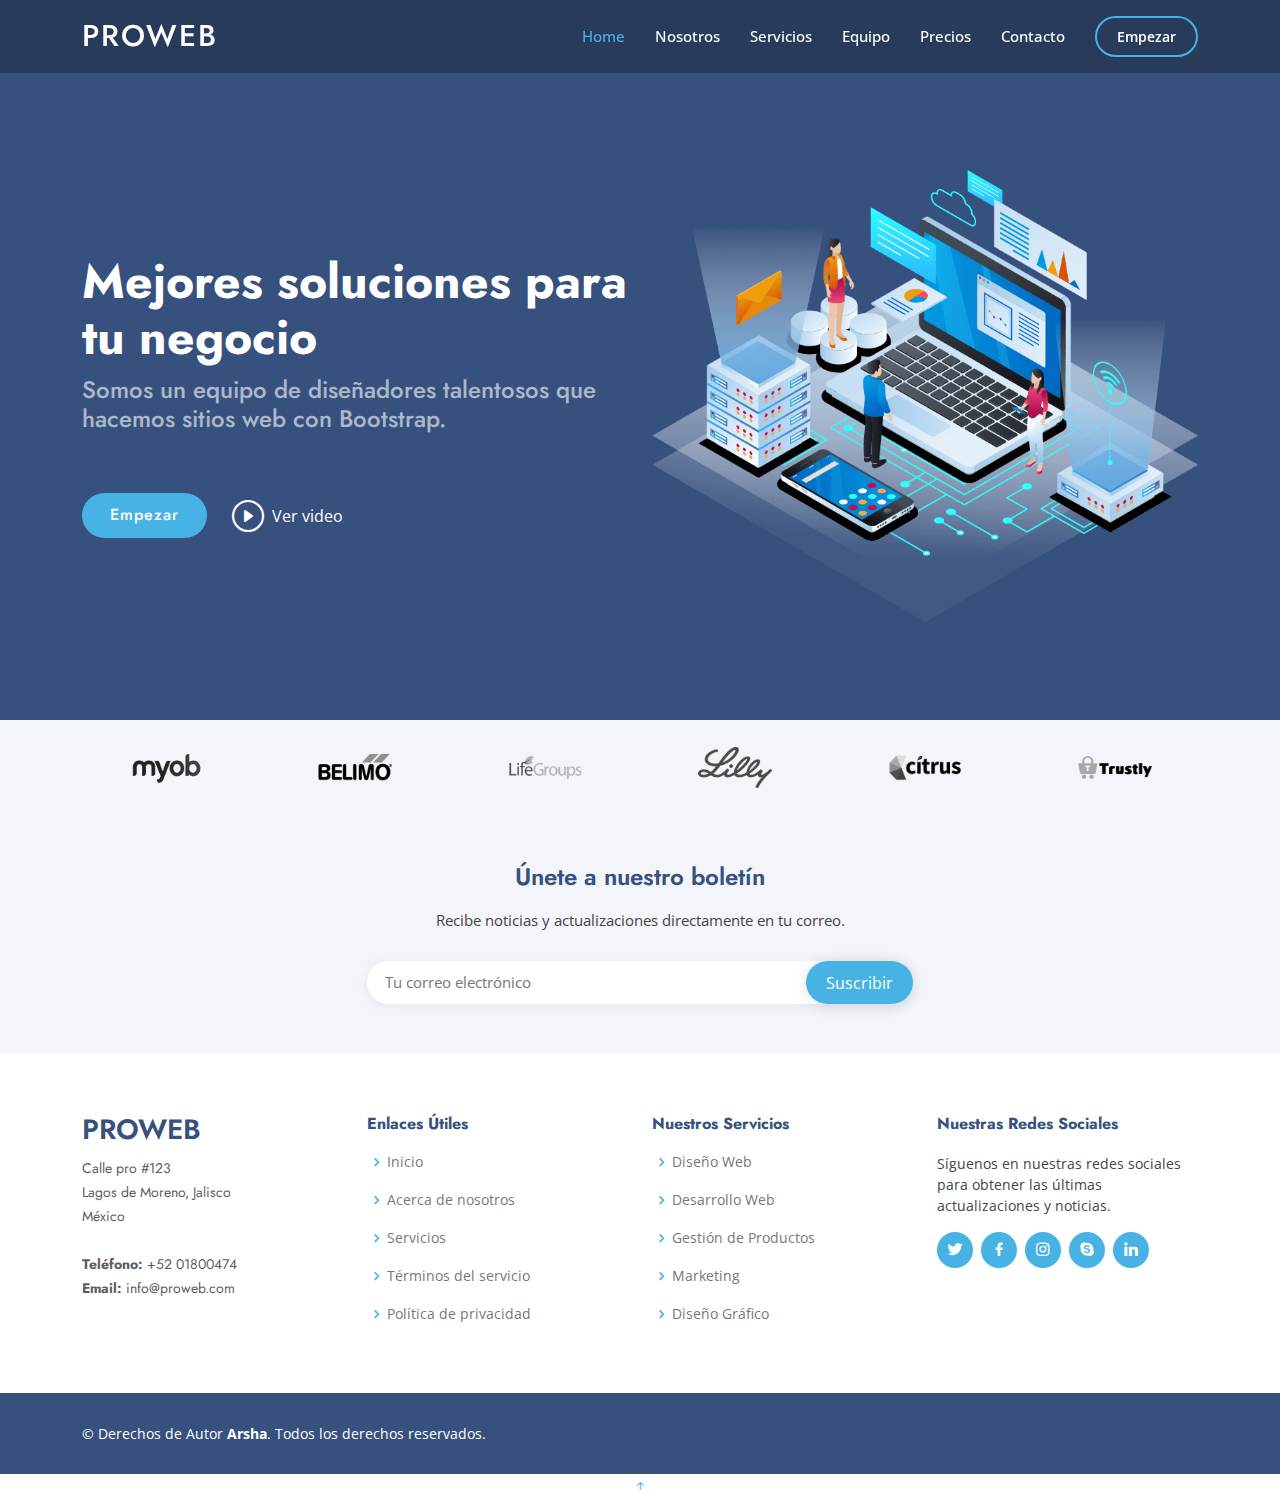
<file: index.html>
<!DOCTYPE html>
<html lang="en">

<head>
  <meta charset="utf-8">
  <meta content="width=device-width, initial-scale=1.0" name="viewport">

  <title>Proweb</title>
  <meta content="" name="description">
  <meta content="" name="keywords">

  <!-- Favicons -->
  <link href="img/favicon.png" rel="icon">
  <link href="img/apple-touch-icon.png" rel="apple-touch-icon">

  <!-- Google Fonts -->
  <link href="https://fonts.googleapis.com/css?family=Open+Sans:300,300i,400,400i,600,600i,700,700i|Jost:300,300i,400,400i,500,500i,600,600i,700,700i|Poppins:300,300i,400,400i,500,500i,600,600i,700,700i" rel="stylesheet">

  <!-- provedor CSS Files -->
  <link href="provedor/aos/aos.css" rel="stylesheet">
  <link href="provedor/bootstrap/css/bootstrap.min.css" rel="stylesheet">
  <link href="provedor/bootstrap-icons/bootstrap-icons.css" rel="stylesheet">
  <link href="provedor/boxicons/css/boxicons.min.css" rel="stylesheet">
  <link href="provedor/glightbox/css/glightbox.min.css" rel="stylesheet">
  <link href="provedor/remixicon/remixicon.css" rel="stylesheet">
  <link href="provedor/swiper/swiper-bundle.min.css" rel="stylesheet">

  <!-- Template Main CSS File -->
  <link href="css/style.css" rel="stylesheet">
</head>

<body>

  <!-- ======= Header ======= -->
  <header id="header" class="fixed-top ">
    <div class="container d-flex align-items-center">

      <h1 class="logo me-auto"><a href="index.html">ProWeb</a></h1>
      <!-- <a href="index.html" class="logo me-auto"><img src="img/logo.png" alt="" class="img-fluid"></a>-->

      <!-- ======= barra de navegacion ======= -->
      <nav id="navbar" class="navbar">
        <ul>
          <li><a class="nav-link active" href="index.html">Home</a></li>
          <li><a class="nav-link" href="nosotros.html">Nosotros</a></li>
          <li><a class="nav-link" href="servicios.html">Servicios</a></li>
          <li><a class="nav-link" href="equipo.html">Equipo</a></li>
          <li><a class="nav-link" href="precios.html">Precios</a></li>

          <li><a class="nav-link" href="contacto.html">Contacto</a></li>
          <li><a class="getstarted" href="#">Empezar</a></li>
        </ul>
        <i class="bi bi-list mobile-nav-toggle"></i>
      </nav>
    </div>
  </header><!-- End Header -->

  <!-- ======= Seccion principal ======= -->
  <section id="hero" class="d-flex align-items-center">

    <div class="container">
      <div class="row">
        <div class="col-lg-6 d-flex flex-column justify-content-center pt-4 pt-lg-0 order-2 order-lg-1" data-aos="fade-up" data-aos-delay="200">
          <h1>Mejores soluciones para tu negocio</h1>
          <h2>Somos un equipo de diseñadores talentosos que hacemos sitios web con Bootstrap.</h2>
          <div class="d-flex justify-content-center justify-content-lg-start">
            <a href="#about" class="btn-get-started scrollto">Empezar</a>
            <a href="https://www.youtube.com/watch?v=dQw4w9WgXcQ" class="btn-watch-video" target="_blank">
              <i class="bi bi-play-circle"></i><span>Ver video</span>
            </a>
          </div>
        </div>
        <div class="col-lg-6 order-1 order-lg-2 hero-img" data-aos="zoom-in" data-aos-delay="200">
          <img src="img/hero-img.png" class="img-fluid animated" alt="">
        </div>
      </div>
    </div>

  </section><!-- End seccion principal -->

  <main id="main">

    <!-- ======= Clients Section ======= -->
    <section id="clients" class="clients section-bg">
      <div class="container">

        <div class="row" data-aos="zoom-in">

          <div class="col-lg-2 col-md-4 col-6 d-flex align-items-center justify-content-center">
            <img src="img/clients/client-1.png" class="img-fluid" alt="">
          </div>

          <div class="col-lg-2 col-md-4 col-6 d-flex align-items-center justify-content-center">
            <img src="img/clients/client-2.png" class="img-fluid" alt="">
          </div>

          <div class="col-lg-2 col-md-4 col-6 d-flex align-items-center justify-content-center">
            <img src="img/clients/client-3.png" class="img-fluid" alt="">
          </div>

          <div class="col-lg-2 col-md-4 col-6 d-flex align-items-center justify-content-center">
            <img src="img/clients/client-4.png" class="img-fluid" alt="">
          </div>

          <div class="col-lg-2 col-md-4 col-6 d-flex align-items-center justify-content-center">
            <img src="img/clients/client-5.png" class="img-fluid" alt="">
          </div>

          <div class="col-lg-2 col-md-4 col-6 d-flex align-items-center justify-content-center">
            <img src="img/clients/client-6.png" class="img-fluid" alt="">
          </div>

        </div>

      </div>
    </section><!-- End Cliens Section -->

  </main><!-- End #main -->

  <!-- ======= Footer ======= -->
  <footer id="footer">
    <div class="footer-newsletter">
      <div class="container">
        <div class="row justify-content-center">
          <div class="col-lg-6">
            <h4>Únete a nuestro boletín</h4>
            <p>Recibe noticias y actualizaciones directamente en tu correo.</p>
            <form action="" method="post">
              <input type="email" name="email" placeholder="Tu correo electrónico">
              <input type="submit" value="Suscribir">
            </form>
          </div>
        </div>
      </div>
    </div>

    <div class="footer-top">
      <div class="container">
        <div class="row">
          <div class="col-lg-3 col-md-6 footer-contact">
            <h3>Proweb</h3>
            <p>
              Calle pro #123<br>
              Lagos de Moreno, Jalisco<br>
              México<br><br>
              <strong>Teléfono:</strong> +52 01800474<br>
              <strong>Email:</strong> info@proweb.com<br>
            </p>
          </div>

          <div class="col-lg-3 col-md-6 footer-links">
            <h4>Enlaces Útiles</h4>
            <ul>
              <li><i class="bx bx-chevron-right"></i> <a href="#">Inicio</a></li>
              <li><i class="bx bx-chevron-right"></i> <a href="#">Acerca de nosotros</a></li>
              <li><i class="bx bx-chevron-right"></i> <a href="#">Servicios</a></li>
              <li><i class="bx bx-chevron-right"></i> <a href="#">Términos del servicio</a></li>
              <li><i class="bx bx-chevron-right"></i> <a href="#">Política de privacidad</a></li>
            </ul>
          </div>

          <div class="col-lg-3 col-md-6 footer-links">
            <h4>Nuestros Servicios</h4>
            <ul>
              <li><i class="bx bx-chevron-right"></i> <a href="#">Diseño Web</a></li>
              <li><i class="bx bx-chevron-right"></i> <a href="#">Desarrollo Web</a></li>
              <li><i class="bx bx-chevron-right"></i> <a href="#">Gestión de Productos</a></li>
              <li><i class="bx bx-chevron-right"></i> <a href="#">Marketing</a></li>
              <li><i class="bx bx-chevron-right"></i> <a href="#">Diseño Gráfico</a></li>
            </ul>
          </div>

          <div class="col-lg-3 col-md-6 footer-links">
            <h4>Nuestras Redes Sociales</h4>
            <p>Síguenos en nuestras redes sociales para obtener las últimas actualizaciones y noticias.</p>
            <div class="social-links mt-3">
              <a href="#" class="twitter"><i class="bx bxl-twitter"></i></a>
              <a href="#" class="facebook"><i class="bx bxl-facebook"></i></a>
              <a href="#" class="instagram"><i class="bx bxl-instagram"></i></a>
              <a href="#" class="google-plus"><i class="bx bxl-skype"></i></a>
              <a href="#" class="linkedin"><i class="bx bxl-linkedin"></i></a>
            </div>
          </div>
        </div>
      </div>
    </div>

    <div class="container footer-bottom clearfix">
      <div class="copyright">
        &copy; Derechos de Autor <strong><span>Arsha</span></strong>. Todos los derechos reservados.
      </div>
    </div>
  </footer>
  <!-- End Footer -->


  <div id="preloader"></div>
  <a href="#" class="back-to-top d-flex align-items-center justify-content-center"><i class="bi bi-arrow-up-short"></i></a>

  <!-- provedor JS Files -->
  <script src="provedor/aos/aos.js"></script>
  <script src="provedor/bootstrap/js/bootstrap.bundle.min.js"></script>
  <script src="provedor/glightbox/js/glightbox.min.js"></script>
  <script src="provedor/isotope-layout/isotope.pkgd.min.js"></script>
  <script src="provedor/swiper/swiper-bundle.min.js"></script>
  <script src="provedor/waypoints/noframework.waypoints.js"></script>
  <script src="provedor/php-email-form/validate.js"></script>

  <!-- Template Main JS File -->
  <script src="js/main.js"></script>

</body>

</html>
</file>
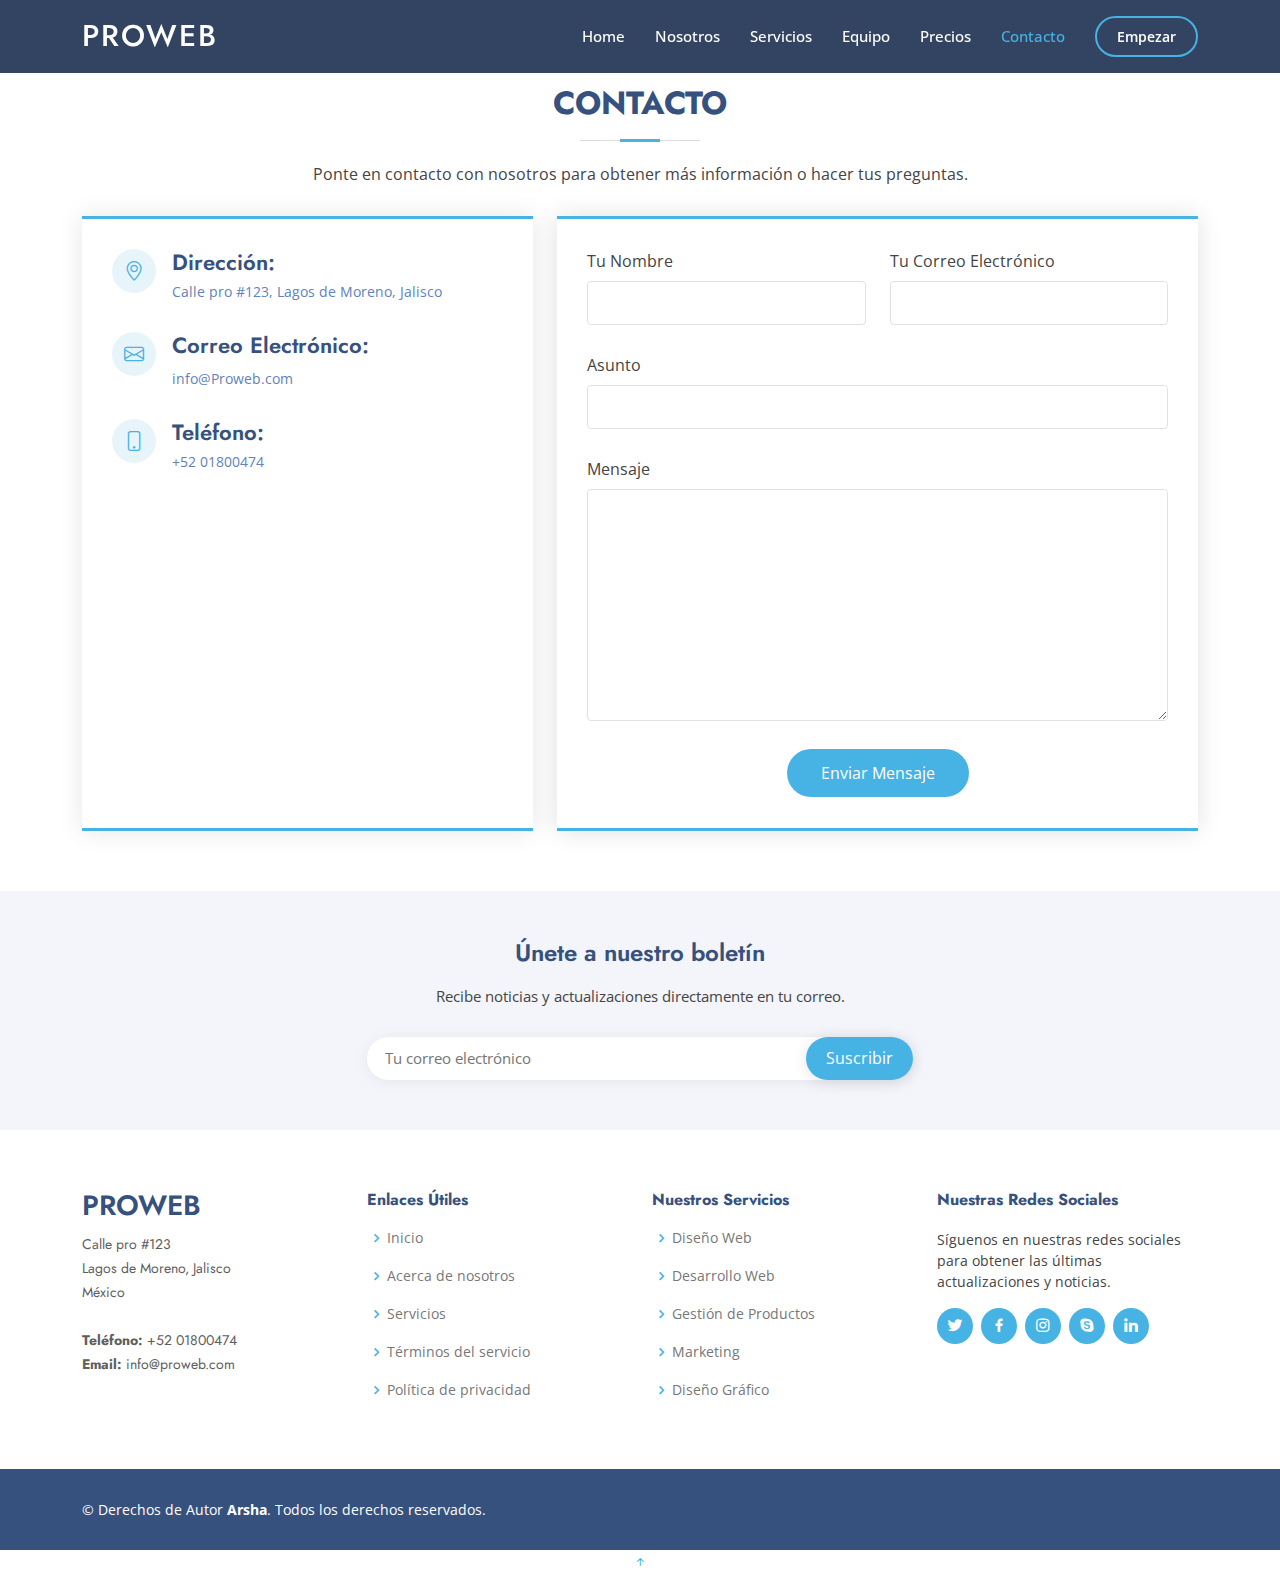
<file: contacto.html>
<!DOCTYPE html>
<html lang="en">
<head>
  <meta charset="utf-8">
  <meta content="width=device-width, initial-scale=1.0" name="viewport">

  <title>Proweb</title>
  <meta content="" name="description">
  <meta content="" name="keywords">

  <!-- Favicons -->
  <link href="img/favicon.png" rel="icon">
  <link href="img/apple-touch-icon.png" rel="apple-touch-icon">

  <!-- Google Fonts -->
  <link href="https://fonts.googleapis.com/css?family=Open+Sans:300,300i,400,400i,600,600i,700,700i|Jost:300,300i,400,400i,500,500i,600,600i,700,700i|Poppins:300,300i,400,400i,500,500i,600,600i,700,700i" rel="stylesheet">

  <!-- provedor CSS Files -->
  <link href="provedor/aos/aos.css" rel="stylesheet">
  <link href="provedor/bootstrap/css/bootstrap.min.css" rel="stylesheet">
  <link href="provedor/bootstrap-icons/bootstrap-icons.css" rel="stylesheet">
  <link href="provedor/boxicons/css/boxicons.min.css" rel="stylesheet">
  <link href="provedor/glightbox/css/glightbox.min.css" rel="stylesheet">
  <link href="provedor/remixicon/remixicon.css" rel="stylesheet">
  <link href="provedor/swiper/swiper-bundle.min.css" rel="stylesheet">

  <!-- Template Main CSS File -->
  <link href="css/style.css" rel="stylesheet">
</head>
<body>
    <!-- ======= Header ======= -->
  <header id="header" class="fixed-top ">
    <div class="container d-flex align-items-center">

      <h1 class="logo me-auto"><a href="index.html">ProWeb</a></h1>
      <!-- <a href="index.html" class="logo me-auto"><img src="img/logo.png" alt="" class="img-fluid"></a>-->

      <!-- ======= barra de navegacion ======= -->
      <nav id="navbar" class="navbar">
        <ul>
          <li><a class="nav-link" href="index.html">Home</a></li>
          <li><a class="nav-link" href="nosotros.html">Nosotros</a></li>
          <li><a class="nav-link" href="servicios.html">Servicios</a></li>
          <li><a class="nav-link" href="equipo.html">Equipo</a></li>
          <li><a class="nav-link" href="precios.html">Precios</a></li>

          <li><a class="nav-link active" href="contacto.html">Contacto</a></li>
          <li><a class="getstarted" href="#">Empezar</a></li>
        </ul>
        <i class="bi bi-list mobile-nav-toggle"></i>
      </nav>
    </div>
  </header><!-- End Header -->

  <main id="main">

    <!-- ======= Contact Section ======= -->
    <section id="contact" class="contact">
      <div class="container" data-aos="fade-up">

        <div class="section-title"><br>
          <h2>Contacto</h2>
          <p>Ponte en contacto con nosotros para obtener más información o hacer tus preguntas.</p>
        </div>

        <div class="row">

          <div class="col-lg-5 d-flex align-items-stretch">
            <div class="info">
              <div class="address">
                <i class="bi bi-geo-alt"></i>
                <h4>Dirección:</h4>
                <p>Calle pro #123, Lagos de Moreno, Jalisco</p>
              </div>

              <div class="email">
                <i class="bi bi-envelope"></i>
                <h4>Correo Electrónico:</h4>
                <p>info@Proweb.com</p>
              </div>

              <div class="phone">
                <i class="bi bi-phone"></i>
                <h4>Teléfono:</h4>
                <p>+52 01800474</p>
              </div>

              <iframe src="https://www.google.com/maps/embed?pb=!1m18!1m12!1m3!1d14863.612847677805!2d-101.94372422319081!3d21.354312619417993!2m3!1f0!2f0!3f0!3m2!1i1024!2i768!4f13.1!3m3!1m2!1s0x842bd2352268bb23%3A0xdf312937ec5d8029!2sCentro%2C%20Lagos%20de%20Moreno%2C%20Jal.!5e0!3m2!1ses!2smx!4v1697927281779!5m2!1ses!2smx" frameborder="0" style="border:0; width: 100%; height: 290px;" allowfullscreen></iframe>
            </div>
          </div>

          <div class="col-lg-7 mt-5 mt-lg-0 d-flex align-items-stretch">
            <form action="forms/contact.php" method="post" role="form" class="php-email-form">
              <div class="row">
                <div class="form-group col-md-6">
                  <label for="name">Tu Nombre</label>
                  <input type="text" name="name" class="form-control" id="name" required>
                </div>
                <div class="form-group col-md-6">
                  <label for="name">Tu Correo Electrónico</label>
                  <input type="email" class="form-control" name="email" id="email" required>
                </div>
              </div>
              <div class="form-group">
                <label for="name">Asunto</label>
                <input type="text" class="form-control" name="subject" id="subject" required>
              </div>
              <div class="form-group">
                <label for="name">Mensaje</label>
                <textarea class="form-control" name="message" rows="10" required></textarea>
              </div>
              <div class="my-3">
                <div class="loading">Cargando</div>
                <div class="error-message"></div>
                <div class="sent-message">¡Tu mensaje ha sido enviado! ¡Gracias!</div>
              </div>
              <div class="text-center"><button type="submit">Enviar Mensaje</button></div>
            </form>
          </div>

        </div>

      </div>
    </section><!-- End Contact Section -->

  </main><!-- End #main -->

  <!-- ======= Footer ======= -->
  <footer id="footer">
    <div class="footer-newsletter">
      <div class="container">
        <div class="row justify-content-center">
          <div class="col-lg-6">
            <h4>Únete a nuestro boletín</h4>
            <p>Recibe noticias y actualizaciones directamente en tu correo.</p>
            <form action="" method="post">
              <input type="email" name="email" placeholder="Tu correo electrónico">
              <input type="submit" value="Suscribir">
            </form>
          </div>
        </div>
      </div>
    </div>

    <div class="footer-top">
      <div class="container">
        <div class="row">
          <div class="col-lg-3 col-md-6 footer-contact">
            <h3>Proweb</h3>
            <p>
              Calle pro #123<br>
              Lagos de Moreno, Jalisco<br>
              México<br><br>
              <strong>Teléfono:</strong> +52 01800474<br>
              <strong>Email:</strong> info@proweb.com<br>
            </p>
          </div>

          <div class="col-lg-3 col-md-6 footer-links">
            <h4>Enlaces Útiles</h4>
            <ul>
              <li><i class="bx bx-chevron-right"></i> <a href="#">Inicio</a></li>
              <li><i class="bx bx-chevron-right"></i> <a href="#">Acerca de nosotros</a></li>
              <li><i class="bx bx-chevron-right"></i> <a href="#">Servicios</a></li>
              <li><i class="bx bx-chevron-right"></i> <a href="#">Términos del servicio</a></li>
              <li><i class="bx bx-chevron-right"></i> <a href="#">Política de privacidad</a></li>
            </ul>
          </div>

          <div class="col-lg-3 col-md-6 footer-links">
            <h4>Nuestros Servicios</h4>
            <ul>
              <li><i class="bx bx-chevron-right"></i> <a href="#">Diseño Web</a></li>
              <li><i class="bx bx-chevron-right"></i> <a href="#">Desarrollo Web</a></li>
              <li><i class="bx bx-chevron-right"></i> <a href="#">Gestión de Productos</a></li>
              <li><i class="bx bx-chevron-right"></i> <a href="#">Marketing</a></li>
              <li><i class="bx bx-chevron-right"></i> <a href="#">Diseño Gráfico</a></li>
            </ul>
          </div>

          <div class="col-lg-3 col-md-6 footer-links">
            <h4>Nuestras Redes Sociales</h4>
            <p>Síguenos en nuestras redes sociales para obtener las últimas actualizaciones y noticias.</p>
            <div class="social-links mt-3">
              <a href="#" class="twitter"><i class="bx bxl-twitter"></i></a>
              <a href="#" class="facebook"><i class="bx bxl-facebook"></i></a>
              <a href="#" class="instagram"><i class="bx bxl-instagram"></i></a>
              <a href="#" class="google-plus"><i class="bx bxl-skype"></i></a>
              <a href="#" class="linkedin"><i class="bx bxl-linkedin"></i></a>
            </div>
          </div>
        </div>
      </div>
    </div>

    <div class="container footer-bottom clearfix">
      <div class="copyright">
        &copy; Derechos de Autor <strong><span>Arsha</span></strong>. Todos los derechos reservados.
      </div>
    </div>
  </footer>
  <!-- End Footer -->


  <div id="preloader"></div>
  <a href="#" class="back-to-top d-flex align-items-center justify-content-center"><i class="bi bi-arrow-up-short"></i></a>

  <!-- provedor JS Files -->
  <script src="provedor/aos/aos.js"></script>
  <script src="provedor/bootstrap/js/bootstrap.bundle.min.js"></script>
  <script src="provedor/glightbox/js/glightbox.min.js"></script>
  <script src="provedor/isotope-layout/isotope.pkgd.min.js"></script>
  <script src="provedor/swiper/swiper-bundle.min.js"></script>
  <script src="provedor/waypoints/noframework.waypoints.js"></script>
  <script src="provedor/php-email-form/validate.js"></script>

  <!-- Template Main JS File -->
  <script src="js/main.js"></script>
</body>
</html>
</file>
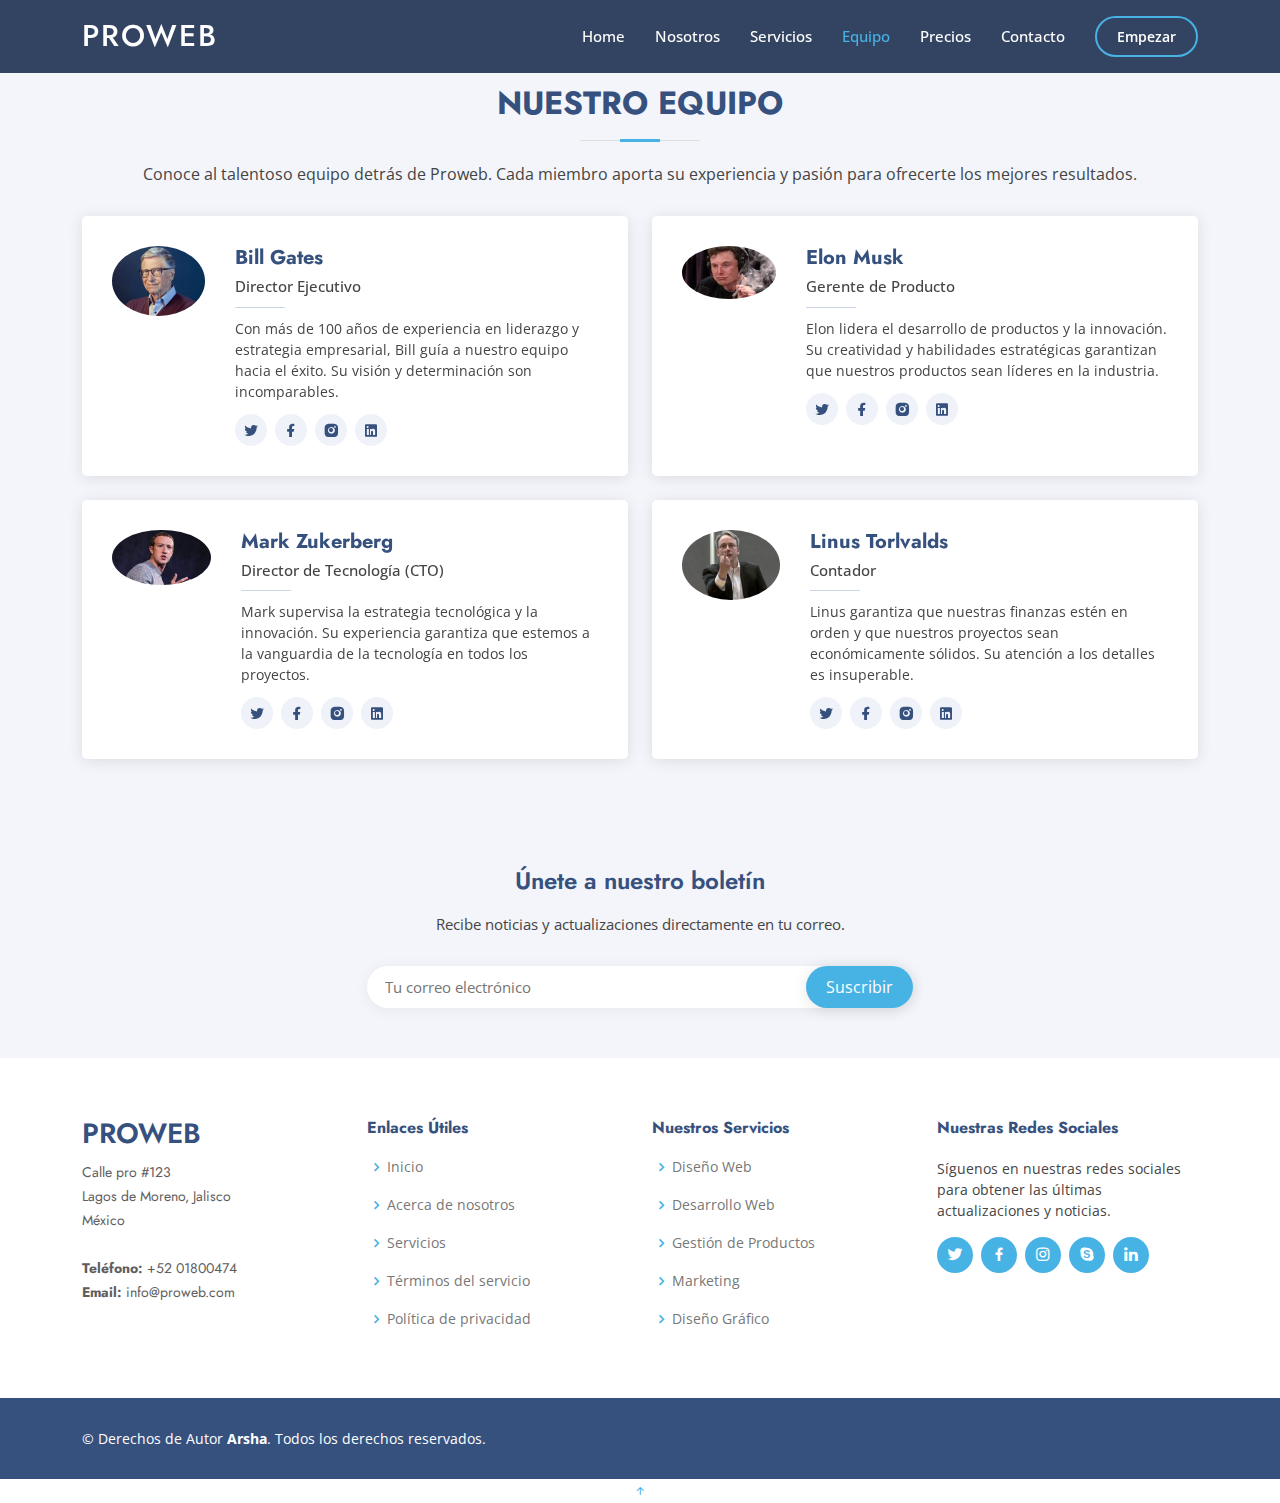
<file: equipo.html>
<!DOCTYPE html>
<html lang="en">
<head>
  <meta charset="utf-8">
  <meta content="width=device-width, initial-scale=1.0" name="viewport">

  <title>Proweb</title>
  <meta content="" name="description">
  <meta content="" name="keywords">

  <!-- Favicons -->
  <link href="img/favicon.png" rel="icon">
  <link href="img/apple-touch-icon.png" rel="apple-touch-icon">

  <!-- Google Fonts -->
  <link href="https://fonts.googleapis.com/css?family=Open+Sans:300,300i,400,400i,600,600i,700,700i|Jost:300,300i,400,400i,500,500i,600,600i,700,700i|Poppins:300,300i,400,400i,500,500i,600,600i,700,700i" rel="stylesheet">

  <!-- provedor CSS Files -->
  <link href="provedor/aos/aos.css" rel="stylesheet">
  <link href="provedor/bootstrap/css/bootstrap.min.css" rel="stylesheet">
  <link href="provedor/bootstrap-icons/bootstrap-icons.css" rel="stylesheet">
  <link href="provedor/boxicons/css/boxicons.min.css" rel="stylesheet">
  <link href="provedor/glightbox/css/glightbox.min.css" rel="stylesheet">
  <link href="provedor/remixicon/remixicon.css" rel="stylesheet">
  <link href="provedor/swiper/swiper-bundle.min.css" rel="stylesheet">

  <!-- Template Main CSS File -->
  <link href="css/style.css" rel="stylesheet">
</head>
<body>
    <!-- ======= Header ======= -->
  <header id="header" class="fixed-top ">
    <div class="container d-flex align-items-center">

      <h1 class="logo me-auto"><a href="index.html">ProWeb</a></h1>
      <!-- <a href="index.html" class="logo me-auto"><img src="img/logo.png" alt="" class="img-fluid"></a>-->

      <!-- ======= barra de navegacion ======= -->
      <nav id="navbar" class="navbar">
        <ul>
          <li><a class="nav-link" href="index.html">Home</a></li>
          <li><a class="nav-link" href="nosotros.html">Nosotros</a></li>
          <li><a class="nav-link" href="servicios.html">Servicios</a></li>
          <li><a class="nav-link active" href="equipo.html">Equipo</a></li>
          <li><a class="nav-link" href="precios.html">Precios</a></li>

          <li><a class="nav-link" href="contacto.html">Contacto</a></li>
          <li><a class="getstarted" href="#">Empezar</a></li>
        </ul>
        <i class="bi bi-list mobile-nav-toggle"></i>
      </nav>
    </div>
  </header><!-- End Header -->

  <main id="main">

    <!-- ======= equipo Section ======= -->
    <section id="team" class="team section-bg">
      <div class="container" data-aos="fade-up">

        <div class="section-title"><br>
          <h2>Nuestro Equipo</h2>
          <p>Conoce al talentoso equipo detrás de Proweb. Cada miembro aporta su experiencia y pasión para ofrecerte los mejores resultados.</p>
        </div>

        <div class="row">

          <div class="col-lg-6" data-aos="zoom-in" data-aos-delay="100">
            <div class="member d-flex align-items-start">
              <div class="pic"><img src="img/team/bill gates.jpg" class="img-fluid" alt="Bill Gates"></div>
              <div class="member-info">
                <h4>Bill Gates</h4>
                <span>Director Ejecutivo</span>
                <p>Con más de 100 años de experiencia en liderazgo y estrategia empresarial, Bill guía a nuestro equipo hacia el éxito. Su visión y determinación son incomparables.</p>
                <div class="social">
                  <a href="#"><i class="ri-twitter-fill"></i></a>
                  <a href="#"><i class="ri-facebook-fill"></i></a>
                  <a href="#"><i class="ri-instagram-fill"></i></a>
                  <a href="#"><i class="ri-linkedin-box-fill"></i></a>
                </div>
              </div>
            </div>
          </div>

          <div class="col-lg-6 mt-4 mt-lg-0" data-aos="zoom-in" data-aos-delay="200">
            <div class="member d-flex align-items-start">
              <div class="pic"><img src="img/team/elon musk.jpg" class="img-fluid" alt="Elon Musk"></div>
              <div class="member-info">
                <h4>Elon Musk</h4>
                <span>Gerente de Producto</span>
                <p>Elon lidera el desarrollo de productos y la innovación. Su creatividad y habilidades estratégicas garantizan que nuestros productos sean líderes en la industria.</p>
                <div class="social">
                  <a href="#"><i class="ri-twitter-fill"></i></a>
                  <a href="#"><i class="ri-facebook-fill"></i></a>
                  <a href="#"><i class="ri-instagram-fill"></i></a>
                  <a href="#"><i class="ri-linkedin-box-fill"></i></a>
                </div>
              </div>
            </div>
          </div>

          <div class="col-lg-6 mt-4" data-aos="zoom-in" data-aos-delay="300">
            <div class="member d-flex align-items-start">
              <div class="pic"><img src="img/team/mark zuckerberg.jpg" class="img-fluid" alt="Mark Zukerberg"></div>
              <div class="member-info">
                <h4>Mark Zukerberg</h4>
                <span>Director de Tecnología (CTO)</span>
                <p>Mark supervisa la estrategia tecnológica y la innovación. Su experiencia garantiza que estemos a la vanguardia de la tecnología en todos los proyectos.</p>
                <div class="social">
                  <a href="#"><i class="ri-twitter-fill"></i></a>
                  <a href="#"><i class="ri-facebook-fill"></i></a>
                  <a href="#"><i class="ri-instagram-fill"></i></a>
                  <a href="#"><i class="ri-linkedin-box-fill"></i></a>
                </div>
              </div>
            </div>
          </div>

          <div class="col-lg-6 mt-4" data-aos="zoom-in" data-aos-delay="400">
            <div class="member d-flex align-items-start">
              <div class="pic"><img src="img/team/linus torvalds.jpg" class="img-fluid" alt="Linus Torlvalds"></div>
              <div class="member-info">
                <h4>Linus Torlvalds</h4>
                <span>Contador</span>
                <p>Linus garantiza que nuestras finanzas estén en orden y que nuestros proyectos sean económicamente sólidos. Su atención a los detalles es insuperable.</p>
                <div class="social">
                  <a href="#"><i class="ri-twitter-fill"></i></a>
                  <a href="#"><i class="ri-facebook-fill"></i></a>
                  <a href="#"><i class="ri-instagram-fill"></i></a>
                  <a href="#"><i class="ri-linkedin-box-fill"></i></a>
                </div>
              </div>
            </div>
          </div>

        </div>

      </div>
    </section><!-- End equipo Section -->

  </main><!-- End #main -->

  <!-- ======= Footer ======= -->
  <footer id="footer">
    <div class="footer-newsletter">
      <div class="container">
        <div class="row justify-content-center">
          <div class="col-lg-6">
            <h4>Únete a nuestro boletín</h4>
            <p>Recibe noticias y actualizaciones directamente en tu correo.</p>
            <form action="" method="post">
              <input type="email" name="email" placeholder="Tu correo electrónico">
              <input type="submit" value="Suscribir">
            </form>
          </div>
        </div>
      </div>
    </div>

    <div class="footer-top">
      <div class="container">
        <div class="row">
          <div class="col-lg-3 col-md-6 footer-contact">
            <h3>Proweb</h3>
            <p>
              Calle pro #123<br>
              Lagos de Moreno, Jalisco<br>
              México<br><br>
              <strong>Teléfono:</strong> +52 01800474<br>
              <strong>Email:</strong> info@proweb.com<br>
            </p>
          </div>

          <div class="col-lg-3 col-md-6 footer-links">
            <h4>Enlaces Útiles</h4>
            <ul>
              <li><i class="bx bx-chevron-right"></i> <a href="#">Inicio</a></li>
              <li><i class="bx bx-chevron-right"></i> <a href="#">Acerca de nosotros</a></li>
              <li><i class="bx bx-chevron-right"></i> <a href="#">Servicios</a></li>
              <li><i class="bx bx-chevron-right"></i> <a href="#">Términos del servicio</a></li>
              <li><i class="bx bx-chevron-right"></i> <a href="#">Política de privacidad</a></li>
            </ul>
          </div>

          <div class="col-lg-3 col-md-6 footer-links">
            <h4>Nuestros Servicios</h4>
            <ul>
              <li><i class="bx bx-chevron-right"></i> <a href="#">Diseño Web</a></li>
              <li><i class="bx bx-chevron-right"></i> <a href="#">Desarrollo Web</a></li>
              <li><i class="bx bx-chevron-right"></i> <a href="#">Gestión de Productos</a></li>
              <li><i class="bx bx-chevron-right"></i> <a href="#">Marketing</a></li>
              <li><i class="bx bx-chevron-right"></i> <a href="#">Diseño Gráfico</a></li>
            </ul>
          </div>

          <div class="col-lg-3 col-md-6 footer-links">
            <h4>Nuestras Redes Sociales</h4>
            <p>Síguenos en nuestras redes sociales para obtener las últimas actualizaciones y noticias.</p>
            <div class="social-links mt-3">
              <a href="#" class="twitter"><i class="bx bxl-twitter"></i></a>
              <a href="#" class="facebook"><i class="bx bxl-facebook"></i></a>
              <a href="#" class="instagram"><i class="bx bxl-instagram"></i></a>
              <a href="#" class="google-plus"><i class="bx bxl-skype"></i></a>
              <a href="#" class="linkedin"><i class="bx bxl-linkedin"></i></a>
            </div>
          </div>
        </div>
      </div>
    </div>

    <div class="container footer-bottom clearfix">
      <div class="copyright">
        &copy; Derechos de Autor <strong><span>Arsha</span></strong>. Todos los derechos reservados.
      </div>
    </div>
  </footer>
  <!-- End Footer -->


  <div id="preloader"></div>
  <a href="#" class="back-to-top d-flex align-items-center justify-content-center"><i class="bi bi-arrow-up-short"></i></a>

  <!-- provedor JS Files -->
  <script src="provedor/aos/aos.js"></script>
  <script src="provedor/bootstrap/js/bootstrap.bundle.min.js"></script>
  <script src="provedor/glightbox/js/glightbox.min.js"></script>
  <script src="provedor/isotope-layout/isotope.pkgd.min.js"></script>
  <script src="provedor/swiper/swiper-bundle.min.js"></script>
  <script src="provedor/waypoints/noframework.waypoints.js"></script>
  <script src="provedor/php-email-form/validate.js"></script>

  <!-- Template Main JS File -->
  <script src="js/main.js"></script>
</body>
</html>
</file>
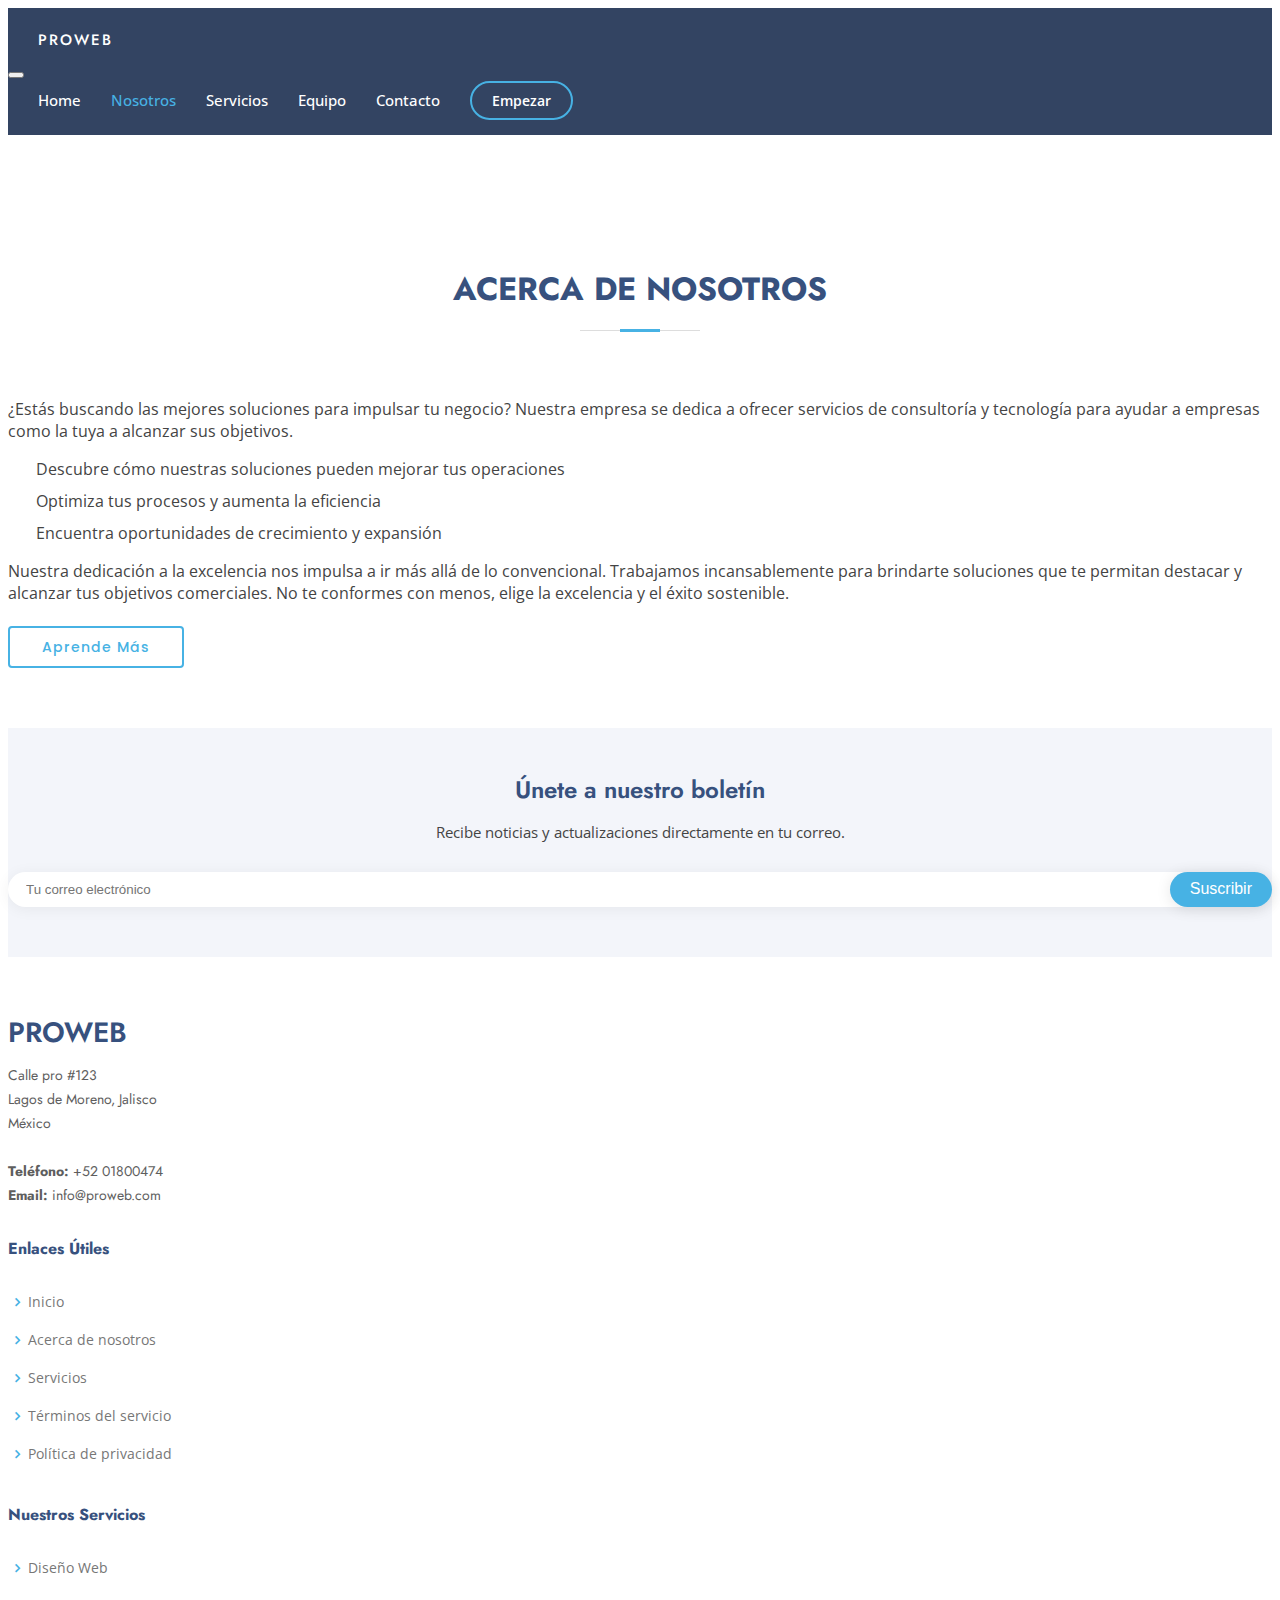
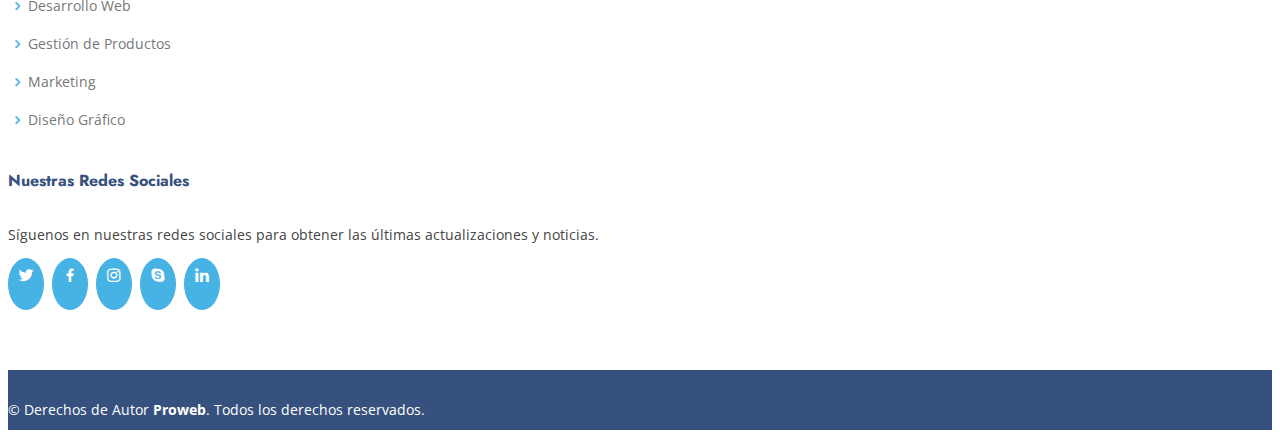
<file: nosotros.html>
<!DOCTYPE html>
<html lang="en">
<head>
  <meta charset="utf-8">
  <meta content="width=device-width, initial-scale=1.0" name="viewport">

  <title>Proweb</title>
  <meta content="" name="description">
  <meta content="" name="keywords">

  <!-- Favicons -->
  <link href="img/favicon.png" rel="icon">
  <link href="img/apple-touch-icon.png" rel="apple-touch-icon">

  <!-- Google Fonts -->
  <link href="https://fonts.googleapis.com/css?family=Open+Sans:300,300i,400,400i,600,600i,700,700i|Jost:300,300i,400,400i,500,500i,600,600i,700,700i|Poppins:300,300i,400,400i,500,500i,600,600i,700,700i" rel="stylesheet">

  <!-- CSS File -->
  <link href="https://cdn.jsdelivr.net/npm/boxicons@2.0.7/css/boxicons.min.css" rel="stylesheet">
  <link rel="stylesheet" href="https://cdn.jsdelivr.net/npm/bootstrap-icons@1.11.1/font/bootstrap-icons.css">
  <link href="https://cdn.jsdelivr.net/npm/bootstrap@5.3.2/dist/css/bootstrap.min.css" rel="stylesheet" integrity="sha384-T3c6CoIi6uLrA9TneNEoa7RxnatzjcDSCmG1MXxSR1GAsXEV/Dwwykc2MPK8M2HN" crossorigin="anonymous">
  <link href="css/style.css" rel="stylesheet">
</head>
<body>
  <!-- ======= Header ======= -->
  <nav id="header" class="navbar navbar-expand-lg fixed-top">
    <div class="container-fluid">
  
      <h1 class="logo me-auto"><a href="#">ProWeb</a></h1>
      
      <button class="navbar-toggler" type="button" data-bs-toggle="collapse" data-bs-target="#navbarSupportedContent" aria-controls="navbarSupportedContent" aria-expanded="false" aria-label="Toggle navigation">
        <span class="navbar-toggler-icon"></span>
      </button>
      
      <div class="collapse navbar-collapse" id="navbarSupportedContent">
        <ul class="navbar-nav ms-auto mb-2 mb-lg-0">
          <!-- Utiliza "ms-auto" aquí para alinear a la izquierda -->
          <li><a class="nav-link" href="index.html">Home</a></li>
          <li><a class="nav-link active" href="nosotros.html" style="color: #47b2e4;">Nosotros</a></li>
          <li><a class="nav-link" href="servicios.html">Servicios</a></li>
          <li><a class="nav-link" href="equipo.html">Equipo</a></li>
          <li><a class="nav-link" href="contacto.html">Contacto</a></li>
          <li><a class="getstarted" href="#">Empezar</a></li>
        </ul>
      </div>
    </div>
  </nav><!-- End Header -->

  <main id="main">

    <!-- ======= nosotros Section ======= -->
    <section id="about" class="about">
      <div class="container" data-aos="fade-up">

        <div class="section-title"><br><br>
          <h2>Acerca de nosotros</h2>
        </div>

        <div class="row content">
          <div class="col-lg-6">
              <p>
                  ¿Estás buscando las mejores soluciones para impulsar tu negocio?  Nuestra empresa se dedica a ofrecer servicios de consultoría y tecnología para ayudar a empresas como la tuya a alcanzar sus objetivos.
              </p>
              <ul>
                  <li><i class="ri-check-double-line"></i> Descubre cómo nuestras soluciones pueden mejorar tus operaciones</li>
                  <li><i class="ri-check-double-line"></i> Optimiza tus procesos y aumenta la eficiencia</li>
                  <li><i class="ri-check-double-line"></i> Encuentra oportunidades de crecimiento y expansión</li>
              </ul>
          </div>
          <div class="col-lg-6 pt-4 pt-lg-0">
              <p>
                Nuestra dedicación a la excelencia nos impulsa a ir más allá de lo convencional. 
                Trabajamos incansablemente para brindarte soluciones que te permitan destacar y alcanzar tus 
                objetivos comerciales. No te conformes con menos, elige la excelencia y el éxito sostenible.
              </p>
              <a href="#" class="btn-learn-more">Aprende Más</a>
          </div>
      </div>
      

      </div>
    </section><!-- End About Us Section -->

  </main><!-- End #main -->

  <!-- ======= Footer ======= -->
  <footer id="footer">
    <div class="footer-newsletter">
      <div class="container">
        <div class="row justify-content-center">
          <div class="col-lg-6">
            <h4>Únete a nuestro boletín</h4>
            <p>Recibe noticias y actualizaciones directamente en tu correo.</p>
            <form action="" method="post">
              <input type="email" name="email" placeholder="Tu correo electrónico">
              <input type="submit" value="Suscribir">
            </form>
          </div>
        </div>
      </div>
    </div>

    <div class="footer-top">
      <div class="container">
        <div class="row">
          <div class="col-lg-3 col-md-6 footer-contact">
            <h3>Proweb</h3>
            <p>
              Calle pro #123<br>
              Lagos de Moreno, Jalisco<br>
              México<br><br>
              <strong>Teléfono:</strong> +52 01800474<br>
              <strong>Email:</strong> info@proweb.com<br>
            </p>
          </div>

          <div class="col-lg-3 col-md-6 footer-links">
            <h4>Enlaces Útiles</h4>
            <ul>
              <li><i class="bx bx-chevron-right"></i> <a href="#">Inicio</a></li>
              <li><i class="bx bx-chevron-right"></i> <a href="#">Acerca de nosotros</a></li>
              <li><i class="bx bx-chevron-right"></i> <a href="#">Servicios</a></li>
              <li><i class="bx bx-chevron-right"></i> <a href="#">Términos del servicio</a></li>
              <li><i class="bx bx-chevron-right"></i> <a href="#">Política de privacidad</a></li>
            </ul>
          </div>

          <div class="col-lg-3 col-md-6 footer-links">
            <h4>Nuestros Servicios</h4>
            <ul>
              <li><i class="bx bx-chevron-right"></i> <a href="#">Diseño Web</a></li>
              <li><i class="bx bx-chevron-right"></i> <a href="#">Desarrollo Web</a></li>
              <li><i class="bx bx-chevron-right"></i> <a href="#">Gestión de Productos</a></li>
              <li><i class="bx bx-chevron-right"></i> <a href="#">Marketing</a></li>
              <li><i class="bx bx-chevron-right"></i> <a href="#">Diseño Gráfico</a></li>
            </ul>
          </div>

          <div class="col-lg-3 col-md-6 footer-links">
            <h4>Nuestras Redes Sociales</h4>
            <p>Síguenos en nuestras redes sociales para obtener las últimas actualizaciones y noticias.</p>
            <div class="social-links mt-3">
              <a href="#" class="twitter"><i class="bx bxl-twitter"></i></a>
              <a href="#" class="facebook"><i class="bx bxl-facebook"></i></a>
              <a href="#" class="instagram"><i class="bx bxl-instagram"></i></a>
              <a href="#" class="google-plus"><i class="bx bxl-skype"></i></a>
              <a href="#" class="linkedin"><i class="bx bxl-linkedin"></i></a>
            </div>
          </div>
        </div>
      </div>
    </div>

    <div class="container footer-bottom clearfix">
      <div class="copyright">
        &copy; Derechos de Autor <strong><span>Proweb</span></strong>. Todos los derechos reservados.
      </div>
    </div>
  </footer>
  <!-- End Footer -->

  <!-- JS Files -->
  <script src="https://cdn.jsdelivr.net/npm/bootstrap@5.3.2/dist/js/bootstrap.bundle.min.js" integrity="sha384-C6RzsynM9kWDrMNeT87bh95OGNyZPhcTNXj1NW7RuBCsyN/o0jlpcV8Qyq46cDfL" crossorigin="anonymous"></script>

</body>
</html>
</file>
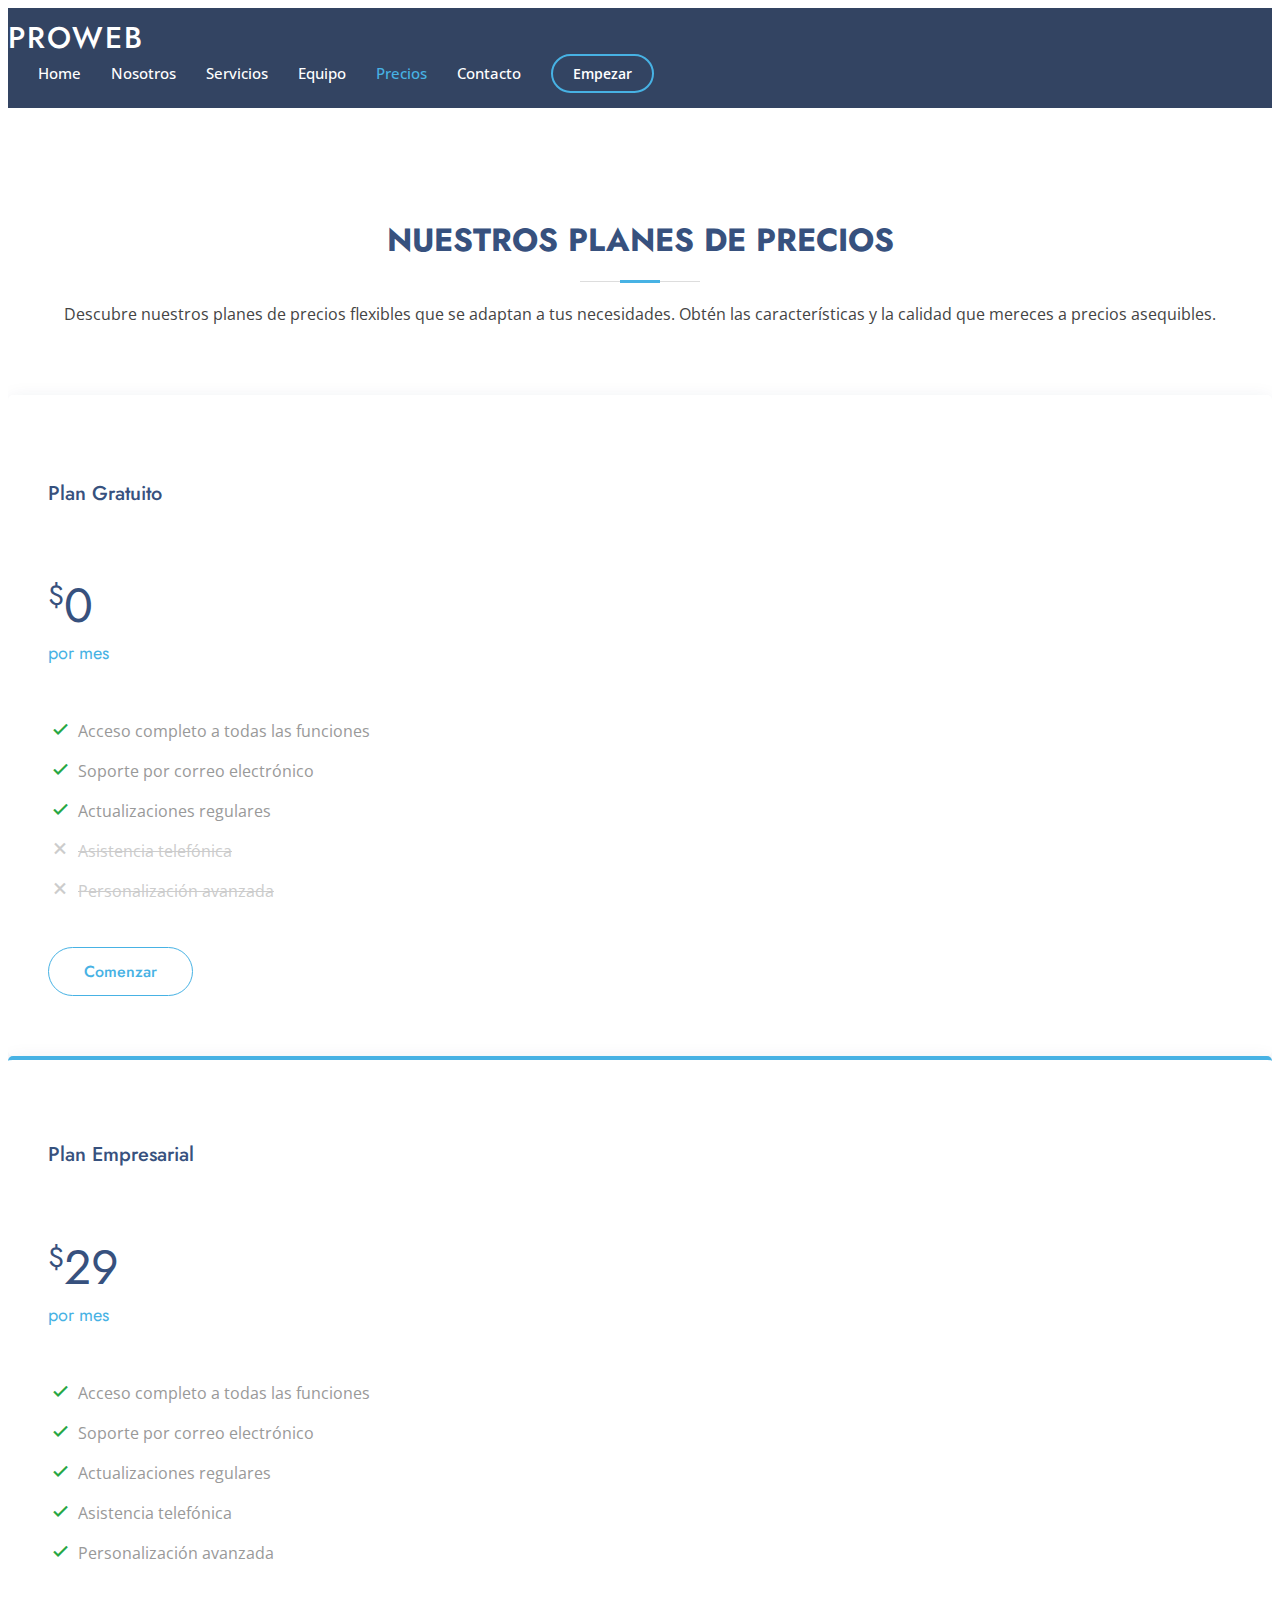
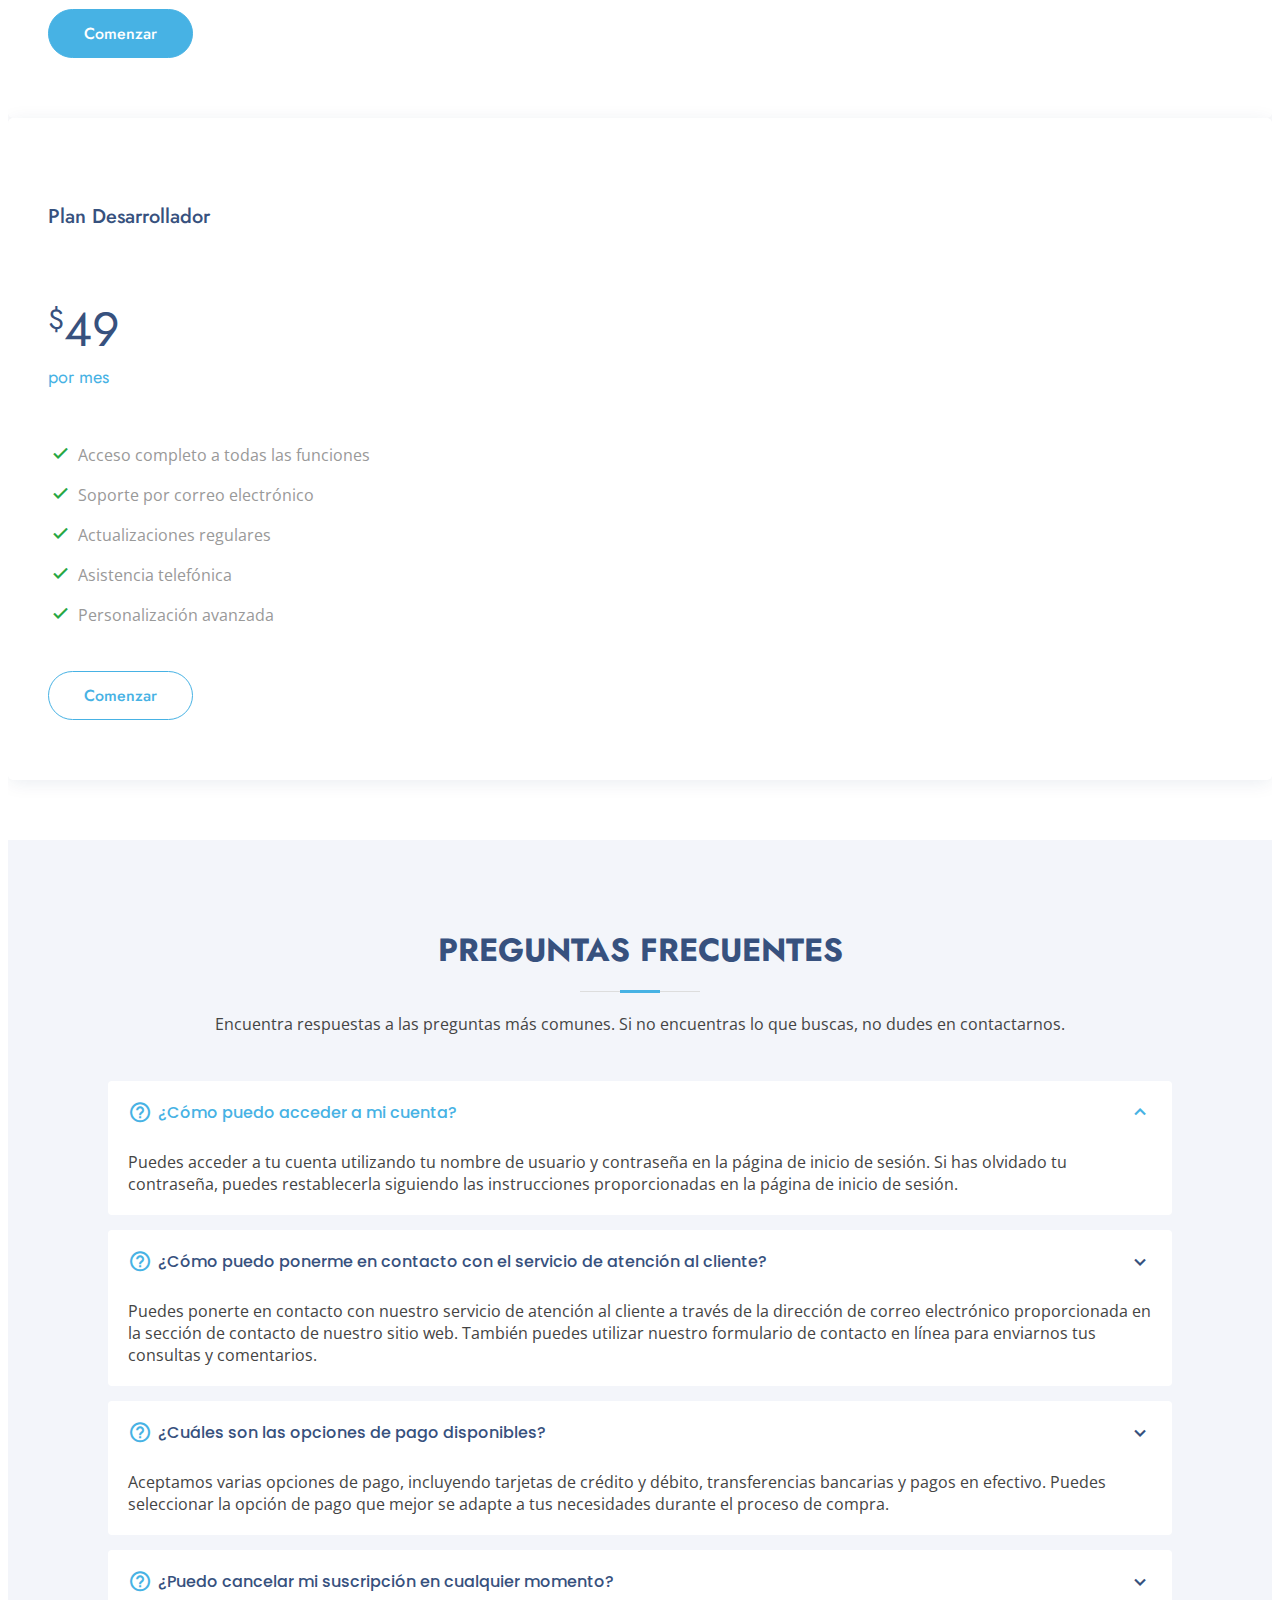
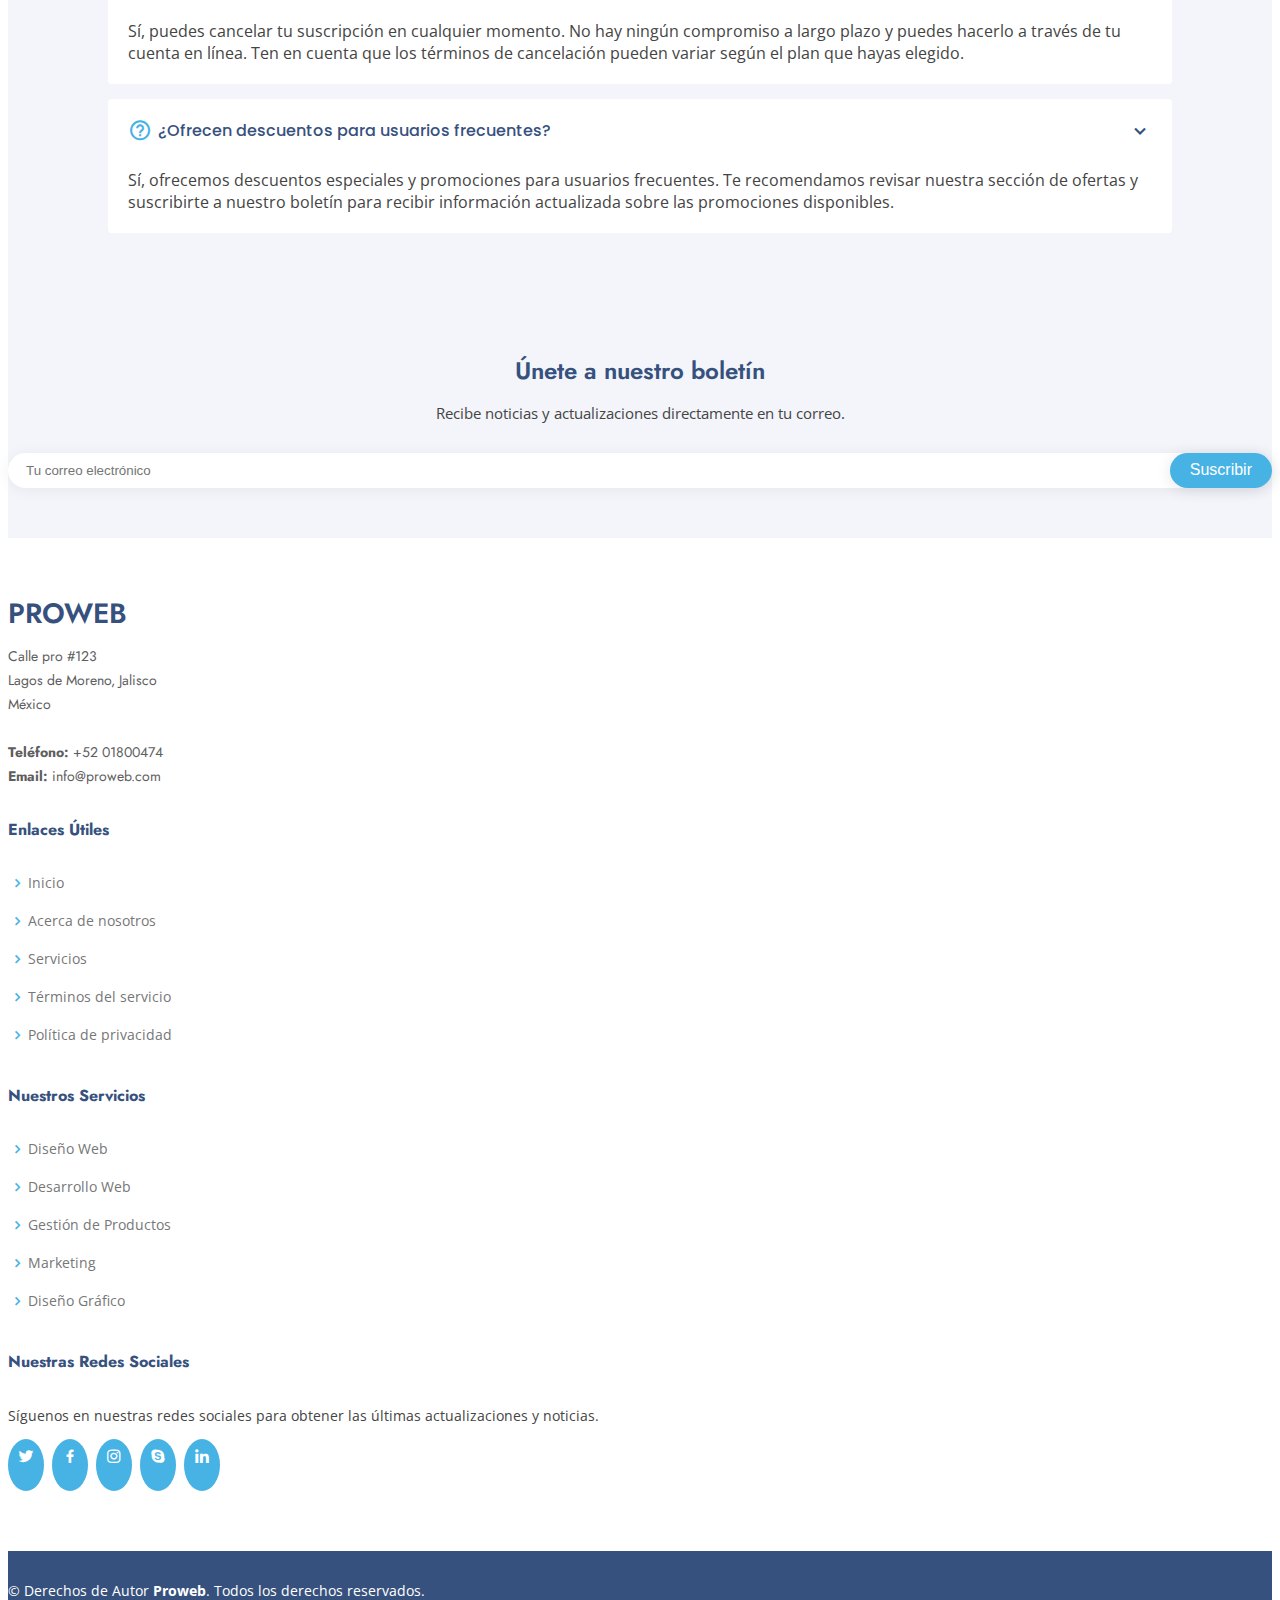
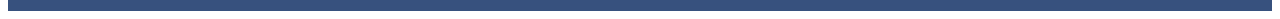
<file: precios.html>
<!DOCTYPE html>
<html lang="en">
<head>
  <meta charset="utf-8">
  <meta content="width=device-width, initial-scale=1.0" name="viewport">

  <title>Proweb</title>
  <meta content="" name="description">
  <meta content="" name="keywords">

  <!-- Favicons -->
  <link href="img/favicon.png" rel="icon">
  <link href="img/apple-touch-icon.png" rel="apple-touch-icon">

  <!-- Google Fonts -->
  <link href="https://fonts.googleapis.com/css?family=Open+Sans:300,300i,400,400i,600,600i,700,700i|Jost:300,300i,400,400i,500,500i,600,600i,700,700i|Poppins:300,300i,400,400i,500,500i,600,600i,700,700i" rel="stylesheet">

  <!-- CSS File -->
  <link href="https://cdn.jsdelivr.net/npm/boxicons@2.0.7/css/boxicons.min.css" rel="stylesheet">
  <link href="https://cdn.jsdelivr.net/npm/bootstrap@5.3.2/dist/css/bootstrap.min.css" rel="stylesheet" integrity="sha384-T3c6CoIi6uLrA9TneNEoa7RxnatzjcDSCmG1MXxSR1GAsXEV/Dwwykc2MPK8M2HN" crossorigin="anonymous">
  <link href="css/style.css" rel="stylesheet">
</head>
<body>
    <!-- ======= Header ======= -->
  <header id="header" class="fixed-top ">
    <div class="container d-flex align-items-center">

      <h1 class="logo me-auto"><a href="index.html">ProWeb</a></h1>
      <!-- <a href="index.html" class="logo me-auto"><img src="img/logo.png" alt="" class="img-fluid"></a>-->

      <!-- ======= barra de navegacion ======= -->
      <nav id="navbar" class="navbar">
        <ul>
          <li><a class="nav-link" href="index.html">Home</a></li>
          <li><a class="nav-link" href="nosotros.html">Nosotros</a></li>
          <li><a class="nav-link" href="servicios.html">Servicios</a></li>
          <li><a class="nav-link" href="equipo.html">Equipo</a></li>
          <li><a class="nav-link active" href="precios.html">Precios</a></li>

          <li><a class="nav-link" href="contacto.html">Contacto</a></li>
          <li><a class="getstarted" href="#">Empezar</a></li>
        </ul>
        <i class="bi bi-list mobile-nav-toggle"></i>
      </nav>
    </div>
  </header><!-- End Header -->

  <main id="main">

    <!-- ======= Precios Section ======= -->
    <section id="pricing" class="pricing">
      <div class="container" data-aos="fade-up">

        <div class="section-title"><br>
          <h2>Nuestros Planes de Precios</h2>
          <p>Descubre nuestros planes de precios flexibles que se adaptan a tus necesidades. Obtén las características y la calidad que mereces a precios asequibles.</p>
        </div>

        <div class="row">

          <div class="col-lg-4" data-aos="fade-up" data-aos-delay="100">
            <div class="box">
              <h3>Plan Gratuito</h3>
              <h4><sup>$</sup>0<span>por mes</span></h4>
              <ul>
                <li><i class="bx bx-check"></i> Acceso completo a todas las funciones</li>
                <li><i class="bx bx-check"></i> Soporte por correo electrónico</li>
                <li><i class="bx bx-check"></i> Actualizaciones regulares</li>
                <li class="na"><i class="bx bx-x"></i> <span>Asistencia telefónica</span></li>
                <li class="na"><i class="bx bx-x"></i> <span>Personalización avanzada</span></li>
              </ul>
              <a href="#" class="buy-btn">Comenzar</a>
            </div>
          </div>

          <div class="col-lg-4 mt-4 mt-lg-0" data-aos="fade-up" data-aos-delay="200">
            <div class="box featured">
              <h3>Plan Empresarial</h3>
              <h4><sup>$</sup>29<span>por mes</span></h4>
              <ul>
                <li><i class="bx bx-check"></i> Acceso completo a todas las funciones</li>
                <li><i class="bx bx-check"></i> Soporte por correo electrónico</li>
                <li><i class="bx bx-check"></i> Actualizaciones regulares</li>
                <li><i class="bx bx-check"></i> Asistencia telefónica</li>
                <li><i class="bx bx-check"></i> Personalización avanzada</li>
              </ul>
              <a href="#" class="buy-btn">Comenzar</a>
            </div>
          </div>

          <div class="col-lg-4 mt-4 mt-lg-0" data-aos="fade-up" data-aos-delay="300">
            <div class="box">
              <h3>Plan Desarrollador</h3>
              <h4><sup>$</sup>49<span>por mes</span></h4>
              <ul>
                <li><i class="bx bx-check"></i> Acceso completo a todas las funciones</li>
                <li><i class="bx bx-check"></i> Soporte por correo electrónico</li>
                <li><i class="bx bx-check"></i> Actualizaciones regulares</li>
                <li><i class="bx bx-check"></i> Asistencia telefónica</li>
                <li><i class="bx bx-check"></i> Personalización avanzada</li>
              </ul>
              <a href="#" class="buy-btn">Comenzar</a>
            </div>
          </div>

        </div>

      </div>
    </section><!-- End Precios Section -->


    <!-- ======= Preguntas frecuentes Section ======= -->
    <section id="faq" class="faq section-bg">
      <div class="container" data-aos="fade-up">

        <div class="section-title">
          <h2>Preguntas Frecuentes</h2>
          <p>Encuentra respuestas a las preguntas más comunes. Si no encuentras lo que buscas, no dudes en contactarnos.</p>
        </div>

        <div class="faq-list">
          <ul>
            <li data-aos="fade-up" data-aos-delay="100">
              <i class="bx bx-help-circle icon-help"></i> <a data-bs-toggle="collapse" class="collapse" data-bs-target="#faq-list-1">¿Cómo puedo acceder a mi cuenta? <i class="bx bx-chevron-down icon-show"></i><i class="bx bx-chevron-up icon-close"></i></a>
              <div id="faq-list-1" class="collapse show" data-bs-parent=".faq-list">
                <p>
                  Puedes acceder a tu cuenta utilizando tu nombre de usuario y contraseña en la página de inicio de sesión. Si has olvidado tu contraseña, puedes restablecerla siguiendo las instrucciones proporcionadas en la página de inicio de sesión.
                </p>
              </div>
            </li>

            <li data-aos="fade-up" data-aos-delay="200">
              <i class="bx bx-help-circle icon-help"></i> <a data-bs-toggle="collapse" data-bs-target="#faq-list-2" class="collapsed">¿Cómo puedo ponerme en contacto con el servicio de atención al cliente? <i class="bx bx-chevron-down icon-show"></i><i class="bx bx-chevron-up icon-close"></i></a>
              <div id="faq-list-2" class="collapse" data-bs-parent=".faq-list">
                <p>
                  Puedes ponerte en contacto con nuestro servicio de atención al cliente a través de la dirección de correo electrónico proporcionada en la sección de contacto de nuestro sitio web. También puedes utilizar nuestro formulario de contacto en línea para enviarnos tus consultas y comentarios.
                </p>
              </div>
            </li>

            <li data-aos="fade-up" data-aos-delay="300">
              <i class="bx bx-help-circle icon-help"></i> <a data-bs-toggle="collapse" data-bs-target="#faq-list-3" class="collapsed">¿Cuáles son las opciones de pago disponibles? <i class="bx bx-chevron-down icon-show"></i><i class="bx bx-chevron-up icon-close"></i></a>
              <div id="faq-list-3" class="collapse" data-bs-parent=".faq-list">
                <p>
                  Aceptamos varias opciones de pago, incluyendo tarjetas de crédito y débito, transferencias bancarias y pagos en efectivo. Puedes seleccionar la opción de pago que mejor se adapte a tus necesidades durante el proceso de compra.
                </p>
              </div>
            </li>

            <li data-aos="fade-up" data-aos-delay="400">
              <i class="bx bx-help-circle icon-help"></i> <a data-bs-toggle="collapse" data-bs-target="#faq-list-4" class="collapsed">¿Puedo cancelar mi suscripción en cualquier momento? <i class="bx bx-chevron-down icon-show"></i><i class="bx bx-chevron-up icon-close"></i></a>
              <div id="faq-list-4" class="collapse" data-bs-parent=".faq-list">
                <p>
                  Sí, puedes cancelar tu suscripción en cualquier momento. No hay ningún compromiso a largo plazo y puedes hacerlo a través de tu cuenta en línea. Ten en cuenta que los términos de cancelación pueden variar según el plan que hayas elegido.
                </p>
              </div>
            </li>

            <li data-aos="fade-up" data-aos-delay="500">
              <i class="bx bx-help-circle icon-help"></i> <a data-bs-toggle="collapse" data-bs-target="#faq-list-5" class="collapsed">¿Ofrecen descuentos para usuarios frecuentes? <i class="bx bx-chevron-down icon-show"></i><i class="bx bx-chevron-up icon-close"></i></a>
              <div id="faq-list-5" class="collapse" data-bs-parent=".faq-list">
                <p>
                  Sí, ofrecemos descuentos especiales y promociones para usuarios frecuentes. Te recomendamos revisar nuestra sección de ofertas y suscribirte a nuestro boletín para recibir información actualizada sobre las promociones disponibles.
                </p>
              </div>
            </li>
          </ul>
        </div>

      </div>
    </section><!-- End Frequently Asked Questions Section -->

  </main><!-- End #main -->

  <!-- ======= Footer ======= -->
  <footer id="footer">
    <div class="footer-newsletter">
      <div class="container">
        <div class="row justify-content-center">
          <div class="col-lg-6">
            <h4>Únete a nuestro boletín</h4>
            <p>Recibe noticias y actualizaciones directamente en tu correo.</p>
            <form action="" method="post">
              <input type="email" name="email" placeholder="Tu correo electrónico">
              <input type="submit" value="Suscribir">
            </form>
          </div>
        </div>
      </div>
    </div>

    <div class="footer-top">
      <div class="container">
        <div class="row">
          <div class="col-lg-3 col-md-6 footer-contact">
            <h3>Proweb</h3>
            <p>
              Calle pro #123<br>
              Lagos de Moreno, Jalisco<br>
              México<br><br>
              <strong>Teléfono:</strong> +52 01800474<br>
              <strong>Email:</strong> info@proweb.com<br>
            </p>
          </div>

          <div class="col-lg-3 col-md-6 footer-links">
            <h4>Enlaces Útiles</h4>
            <ul>
              <li><i class="bx bx-chevron-right"></i> <a href="#">Inicio</a></li>
              <li><i class="bx bx-chevron-right"></i> <a href="#">Acerca de nosotros</a></li>
              <li><i class="bx bx-chevron-right"></i> <a href="#">Servicios</a></li>
              <li><i class="bx bx-chevron-right"></i> <a href="#">Términos del servicio</a></li>
              <li><i class="bx bx-chevron-right"></i> <a href="#">Política de privacidad</a></li>
            </ul>
          </div>

          <div class="col-lg-3 col-md-6 footer-links">
            <h4>Nuestros Servicios</h4>
            <ul>
              <li><i class="bx bx-chevron-right"></i> <a href="#">Diseño Web</a></li>
              <li><i class="bx bx-chevron-right"></i> <a href="#">Desarrollo Web</a></li>
              <li><i class="bx bx-chevron-right"></i> <a href="#">Gestión de Productos</a></li>
              <li><i class="bx bx-chevron-right"></i> <a href="#">Marketing</a></li>
              <li><i class="bx bx-chevron-right"></i> <a href="#">Diseño Gráfico</a></li>
            </ul>
          </div>

          <div class="col-lg-3 col-md-6 footer-links">
            <h4>Nuestras Redes Sociales</h4>
            <p>Síguenos en nuestras redes sociales para obtener las últimas actualizaciones y noticias.</p>
            <div class="social-links mt-3">
              <a href="#" class="twitter"><i class="bx bxl-twitter"></i></a>
              <a href="#" class="facebook"><i class="bx bxl-facebook"></i></a>
              <a href="#" class="instagram"><i class="bx bxl-instagram"></i></a>
              <a href="#" class="google-plus"><i class="bx bxl-skype"></i></a>
              <a href="#" class="linkedin"><i class="bx bxl-linkedin"></i></a>
            </div>
          </div>
        </div>
      </div>
    </div>

    <div class="container footer-bottom clearfix">
      <div class="copyright">
        &copy; Derechos de Autor <strong><span>Proweb</span></strong>. Todos los derechos reservados.
      </div>
    </div>
  </footer>
  <!-- End Footer -->

  <!-- JS Files -->
  <script src="https://cdn.jsdelivr.net/npm/bootstrap@5.3.2/dist/js/bootstrap.bundle.min.js" integrity="sha384-C6RzsynM9kWDrMNeT87bh95OGNyZPhcTNXj1NW7RuBCsyN/o0jlpcV8Qyq46cDfL" crossorigin="anonymous"></script>

</body>
</html>
</file>
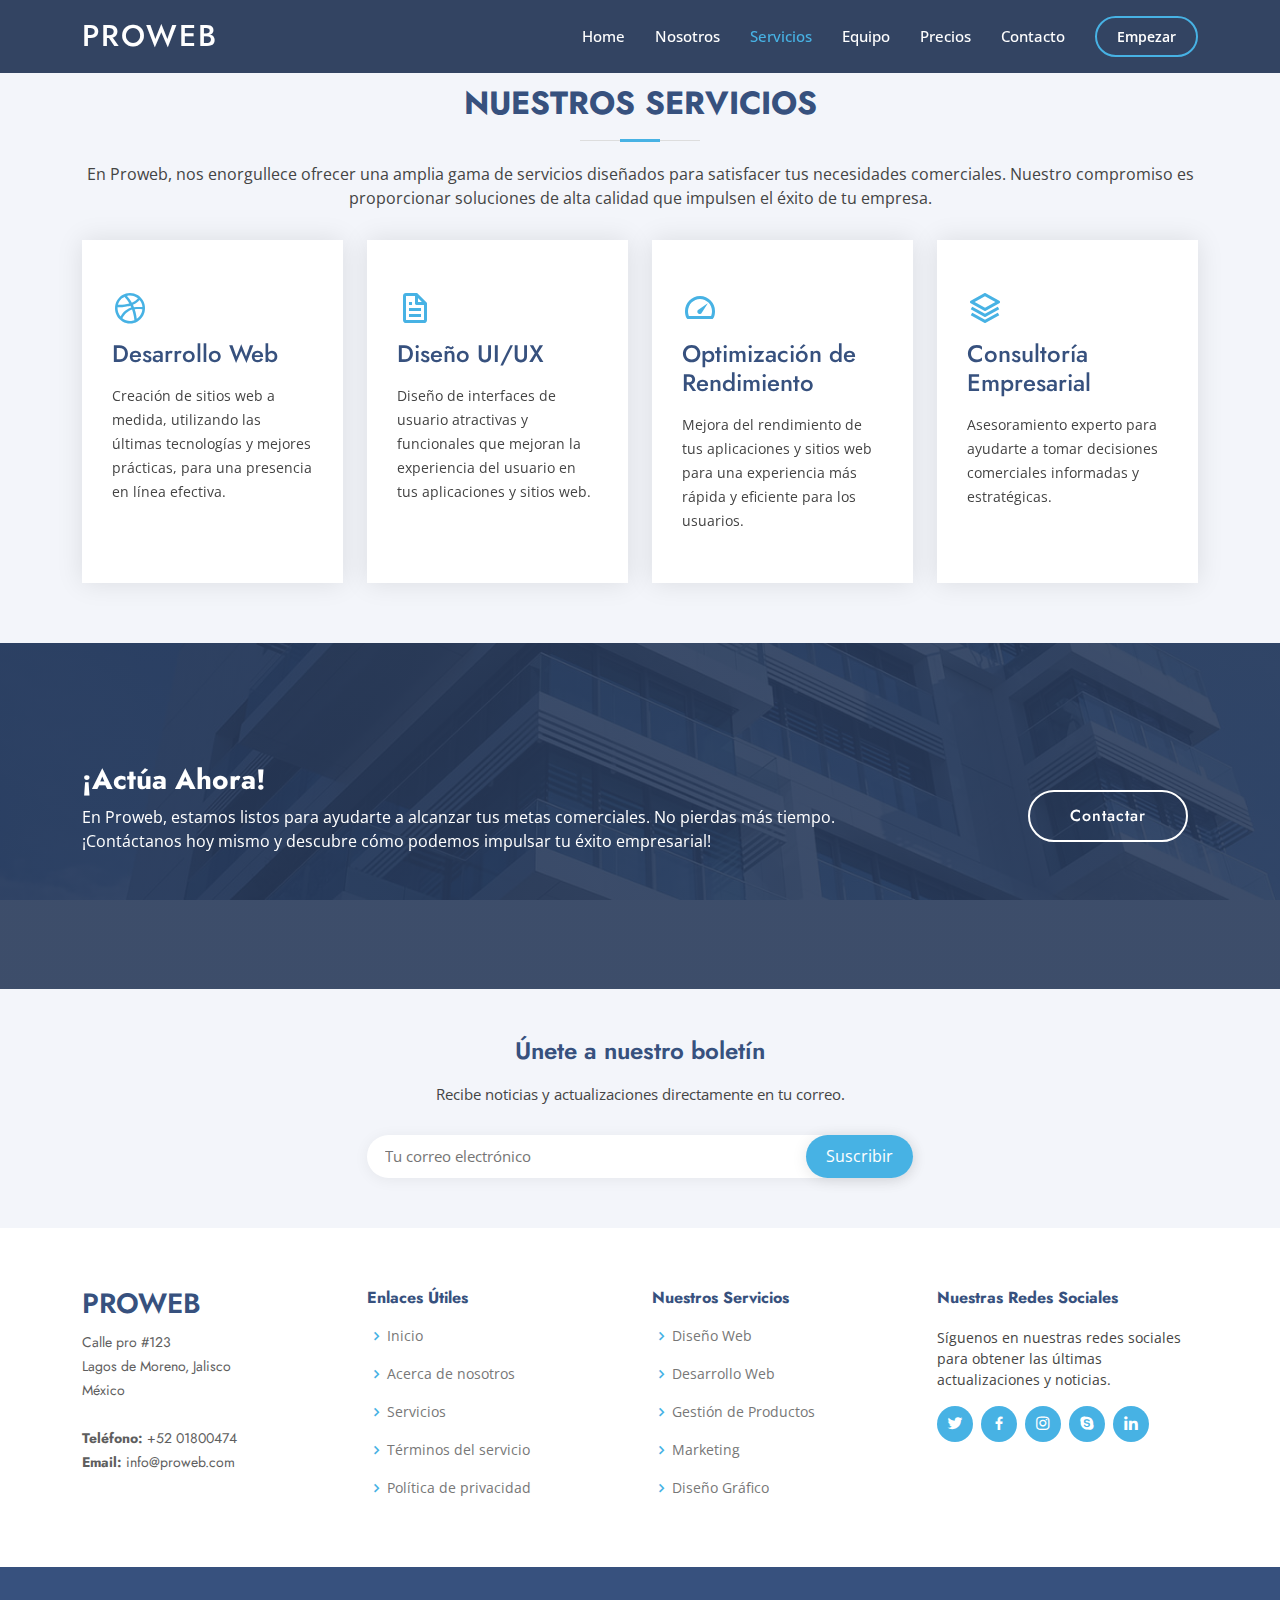
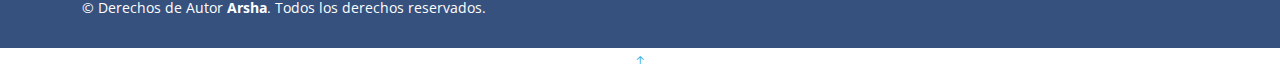
<file: servicios.html>
<!DOCTYPE html>
<html lang="en">
<head>
  <meta charset="utf-8">
  <meta content="width=device-width, initial-scale=1.0" name="viewport">

  <title>Proweb</title>
  <meta content="" name="description">
  <meta content="" name="keywords">

  <!-- Favicons -->
  <link href="img/favicon.png" rel="icon">
  <link href="img/apple-touch-icon.png" rel="apple-touch-icon">

  <!-- Google Fonts -->
  <link href="https://fonts.googleapis.com/css?family=Open+Sans:300,300i,400,400i,600,600i,700,700i|Jost:300,300i,400,400i,500,500i,600,600i,700,700i|Poppins:300,300i,400,400i,500,500i,600,600i,700,700i" rel="stylesheet">

  <!-- provedor CSS Files -->
  <link href="provedor/aos/aos.css" rel="stylesheet">
  <link href="provedor/bootstrap/css/bootstrap.min.css" rel="stylesheet">
  <link href="provedor/bootstrap-icons/bootstrap-icons.css" rel="stylesheet">
  <link href="provedor/boxicons/css/boxicons.min.css" rel="stylesheet">
  <link href="provedor/glightbox/css/glightbox.min.css" rel="stylesheet">
  <link href="provedor/remixicon/remixicon.css" rel="stylesheet">
  <link href="provedor/swiper/swiper-bundle.min.css" rel="stylesheet">

  <!-- Template Main CSS File -->
  <link href="css/style.css" rel="stylesheet">
</head>
<body>
   <!-- ======= Header ======= -->
  <header id="header" class="fixed-top ">
    <div class="container d-flex align-items-center">

      <h1 class="logo me-auto"><a href="index.html">ProWeb</a></h1>
      <!-- <a href="index.html" class="logo me-auto"><img src="img/logo.png" alt="" class="img-fluid"></a>-->

      <!-- ======= barra de navegacion ======= -->
      <nav id="navbar" class="navbar">
        <ul>
          <li><a class="nav-link" href="index.html">Home</a></li>
          <li><a class="nav-link" href="nosotros.html">Nosotros</a></li>
          <li><a class="nav-link active" href="servicios.html">Servicios</a></li>
          <li><a class="nav-link" href="equipo.html">Equipo</a></li>
          <li><a class="nav-link" href="precios.html">Precios</a></li>

          <li><a class="nav-link" href="contacto.html">Contacto</a></li>
          <li><a class="getstarted" href="#">Empezar</a></li>
        </ul>
        <i class="bi bi-list mobile-nav-toggle"></i>
      </nav>
    </div>
  </header><!-- End Header -->

  <main id="main">

    <!-- ======= Services Section ======= -->
    <section id="services" class="services section-bg">
      <div class="container" data-aos="fade-up">

        <div class="section-title"><br>
          <h2>Nuestros Servicios</h2>
          <p>En Proweb, nos enorgullece ofrecer una amplia gama de servicios diseñados para satisfacer tus necesidades comerciales. Nuestro compromiso es proporcionar soluciones de alta calidad que impulsen el éxito de tu empresa.</p>
        </div>

        <div class="row">
          <div class="col-xl-3 col-md-6 d-flex align-items-stretch" data-aos="zoom-in" data-aos-delay="100">
            <div class="icon-box">
              <div class="icon"><i class="bx bxl-dribbble"></i></div>
              <h4><a href="#">Desarrollo Web</a></h4>
              <p>Creación de sitios web a medida, utilizando las últimas tecnologías y mejores prácticas, para una presencia en línea efectiva.</p>
            </div>
          </div>

          <div class="col-xl-3 col-md-6 d-flex align-items-stretch mt-4 mt-md-0" data-aos="zoom-in" data-aos-delay="200">
            <div class="icon-box">
              <div class="icon"><i class="bx bx-file"></i></div>
              <h4><a href="#">Diseño UI/UX</a></h4>
              <p>Diseño de interfaces de usuario atractivas y funcionales que mejoran la experiencia del usuario en tus aplicaciones y sitios web.</p>
            </div>
          </div>

          <div class="col-xl-3 col-md-6 d-flex align-items-stretch mt-4 mt-xl-0" data-aos="zoom-in" data-aos-delay="300">
            <div class="icon-box">
              <div class="icon"><i class="bx bx-tachometer"></i></div>
              <h4><a href="#">Optimización de Rendimiento</a></h4>
              <p>Mejora del rendimiento de tus aplicaciones y sitios web para una experiencia más rápida y eficiente para los usuarios.</p>
            </div>
          </div>

          <div class="col-xl-3 col-md-6 d-flex align-items-stretch mt-4 mt-xl-0" data-aos="zoom-in" data-aos-delay="400">
            <div class="icon-box">
              <div class="icon"><i class="bx bx-layer"></i></div>
              <h4><a href="#">Consultoría Empresarial</a></h4>
              <p>Asesoramiento experto para ayudarte a tomar decisiones comerciales informadas y estratégicas.</p>
            </div>
          </div>

        </div>

      </div>
    </section><!-- End Services Section -->


    <!-- ======= contactar Section ======= -->
    <section id="cta" class="cta">
      <div class="container" data-aos="zoom-in">

        <div class="row">
          <div class="col-lg-9 text-center text-lg-start">
            <h3>¡Actúa Ahora!</h3>
            <p>En Proweb, estamos listos para ayudarte a alcanzar tus metas comerciales. No pierdas más tiempo. ¡Contáctanos hoy mismo y descubre cómo podemos impulsar tu éxito empresarial!</p>
          </div>
          <div class="col-lg-3 cta-btn-container text-center">
            <a class="cta-btn align-middle" href="#">Contactar</a>
          </div>
        </div>

      </div>
    </section><!-- End Contactar Section -->

  </main><!-- End #main -->

  <!-- ======= Footer ======= -->
  <footer id="footer">
    <div class="footer-newsletter">
      <div class="container">
        <div class="row justify-content-center">
          <div class="col-lg-6">
            <h4>Únete a nuestro boletín</h4>
            <p>Recibe noticias y actualizaciones directamente en tu correo.</p>
            <form action="" method="post">
              <input type="email" name="email" placeholder="Tu correo electrónico">
              <input type="submit" value="Suscribir">
            </form>
          </div>
        </div>
      </div>
    </div>

    <div class="footer-top">
      <div class="container">
        <div class="row">
          <div class="col-lg-3 col-md-6 footer-contact">
            <h3>Proweb</h3>
            <p>
              Calle pro #123<br>
              Lagos de Moreno, Jalisco<br>
              México<br><br>
              <strong>Teléfono:</strong> +52 01800474<br>
              <strong>Email:</strong> info@proweb.com<br>
            </p>
          </div>

          <div class="col-lg-3 col-md-6 footer-links">
            <h4>Enlaces Útiles</h4>
            <ul>
              <li><i class="bx bx-chevron-right"></i> <a href="#">Inicio</a></li>
              <li><i class="bx bx-chevron-right"></i> <a href="#">Acerca de nosotros</a></li>
              <li><i class="bx bx-chevron-right"></i> <a href="#">Servicios</a></li>
              <li><i class="bx bx-chevron-right"></i> <a href="#">Términos del servicio</a></li>
              <li><i class="bx bx-chevron-right"></i> <a href="#">Política de privacidad</a></li>
            </ul>
          </div>

          <div class="col-lg-3 col-md-6 footer-links">
            <h4>Nuestros Servicios</h4>
            <ul>
              <li><i class="bx bx-chevron-right"></i> <a href="#">Diseño Web</a></li>
              <li><i class="bx bx-chevron-right"></i> <a href="#">Desarrollo Web</a></li>
              <li><i class="bx bx-chevron-right"></i> <a href="#">Gestión de Productos</a></li>
              <li><i class="bx bx-chevron-right"></i> <a href="#">Marketing</a></li>
              <li><i class="bx bx-chevron-right"></i> <a href="#">Diseño Gráfico</a></li>
            </ul>
          </div>

          <div class="col-lg-3 col-md-6 footer-links">
            <h4>Nuestras Redes Sociales</h4>
            <p>Síguenos en nuestras redes sociales para obtener las últimas actualizaciones y noticias.</p>
            <div class="social-links mt-3">
              <a href="#" class="twitter"><i class="bx bxl-twitter"></i></a>
              <a href="#" class="facebook"><i class="bx bxl-facebook"></i></a>
              <a href="#" class="instagram"><i class="bx bxl-instagram"></i></a>
              <a href="#" class="google-plus"><i class="bx bxl-skype"></i></a>
              <a href="#" class="linkedin"><i class="bx bxl-linkedin"></i></a>
            </div>
          </div>
        </div>
      </div>
    </div>

    <div class="container footer-bottom clearfix">
      <div class="copyright">
        &copy; Derechos de Autor <strong><span>Arsha</span></strong>. Todos los derechos reservados.
      </div>
    </div>
  </footer>
  <!-- End Footer -->


  <div id="preloader"></div>
  <a href="#" class="back-to-top d-flex align-items-center justify-content-center"><i class="bi bi-arrow-up-short"></i></a>

  <!-- provedor JS Files -->
  <script src="provedor/aos/aos.js"></script>
  <script src="provedor/bootstrap/js/bootstrap.bundle.min.js"></script>
  <script src="provedor/glightbox/js/glightbox.min.js"></script>
  <script src="provedor/isotope-layout/isotope.pkgd.min.js"></script>
  <script src="provedor/swiper/swiper-bundle.min.js"></script>
  <script src="provedor/waypoints/noframework.waypoints.js"></script>
  <script src="provedor/php-email-form/validate.js"></script>

  <!-- Template Main JS File -->
  <script src="js/main.js"></script>
</body>
</html>
</file>
<file: css/style.css>
body {
  font-family: "Open Sans", sans-serif;
  color: #444444;
}

a {
  color: #47b2e4;
  text-decoration: none;
}

a:hover {
  color: #73c5eb;
  text-decoration: none;
}

h1,h2,h3,h4,h5,h6 {
  font-family: "Jost", sans-serif;
}

/*--------------------------------------------------------------
# Header
--------------------------------------------------------------*/
#header {
  transition: all 0.5s;
  z-index: 997;
  padding: 15px 0;
  background-color: rgba(40, 58, 90, 0.950);
}

#header .logo {
  font-size: 30px;
  margin: 0;
  padding: 0;
  line-height: 1;
  font-weight: 500;
  letter-spacing: 2px;
  text-transform: uppercase;
}

#header .logo a {
  color: #fff;
}

#header .logo img {
  max-height: 40px;
}

/*--------------------------------------------------------------
# menu de navegacion
--------------------------------------------------------------*/
/*
* navegacion de escritorio
*/
.navbar {
  padding: 0;
}

.navbar ul {
  margin: 0;
  padding: 0;
  display: flex;
  list-style: none;
  align-items: center;
}

.navbar li {
  position: relative;
}

.navbar a,
.navbar a:focus {
  display: flex;
  align-items: center;
  justify-content: space-between;
  padding: 10px 0 10px 30px;
  font-size: 15px;
  font-weight: 500;
  color: #fff;
  white-space: nowrap;
  transition: 0.3s;
}

.navbar a i,
.navbar a:focus i {
  font-size: 12px;
  line-height: 0;
  margin-left: 5px;
}

.navbar a:hover,
.navbar .active,
.navbar .active:focus,
.navbar li:hover>a {
  color: #47b2e4;
}

.navbar .getstarted,
.navbar .getstarted:focus {
  padding: 8px 20px;
  margin-left: 30px;
  border-radius: 50px;
  color: #fff;
  font-size: 14px;
  border: 2px solid #47b2e4;
  font-weight: 600;
}

.navbar .getstarted:hover,
.navbar .getstarted:focus:hover {
  color: #fff;
  background: #31a9e1;
}

.navbar .dropdown ul {
  display: block;
  position: absolute;
  left: 14px;
  top: calc(100% + 30px);
  margin: 0;
  padding: 10px 0;
  z-index: 99;
  opacity: 0;
  visibility: hidden;
  background: #fff;
  box-shadow: 0px 0px 30px rgba(127, 137, 161, 0.25);
  transition: 0.3s;
  border-radius: 4px;
}

.navbar .dropdown ul li {
  min-width: 200px;
}

.navbar .dropdown ul a {
  padding: 10px 20px;
  font-size: 14px;
  text-transform: none;
  font-weight: 500;
  color: #0c3c53;
}

.navbar .dropdown ul a i {
  font-size: 12px;
}

.navbar .dropdown ul a:hover,
.navbar .dropdown ul .active:hover,
.navbar .dropdown ul li:hover>a {
  color: #47b2e4;
}

.navbar .dropdown:hover>ul {
  opacity: 1;
  top: 100%;
  visibility: visible;
}

.navbar .dropdown .dropdown ul {
  top: 0;
  left: calc(100% - 30px);
  visibility: hidden;
}

.navbar .dropdown .dropdown:hover>ul {
  opacity: 1;
  top: 0;
  left: 100%;
  visibility: visible;
}

@media (max-width: 1366px) {
  .navbar .dropdown .dropdown ul {
    left: -90%;
  }

  .navbar .dropdown .dropdown:hover>ul {
    left: -100%;
  }
}

/**
* navegacion movil
*/
.mobile-nav-toggle {
  color: #fff;
  font-size: 28px;
  cursor: pointer;
  display: none;
  line-height: 0;
  transition: 0.5s;
}

.mobile-nav-toggle.bi-x {
  color: #fff;
}

@media (max-width: 991px) {
  .mobile-nav-toggle {
    display: block;
  }

  .navbar ul {
    display: none;
  }
}

.navbar-mobile {
  position: fixed;
  overflow: hidden;
  top: 0;
  right: 0;
  left: 0;
  bottom: 0;
  background: rgba(40, 58, 90, 0.9);
  transition: 0.3s;
  z-index: 999;
}

.navbar-mobile .mobile-nav-toggle {
  position: absolute;
  top: 15px;
  right: 15px;
}

.navbar-mobile ul {
  display: block;
  position: absolute;
  top: 55px;
  right: 15px;
  bottom: 15px;
  left: 15px;
  padding: 10px 0;
  border-radius: 10px;
  background-color: #fff;
  overflow-y: auto;
  transition: 0.3s;
}

.navbar-mobile a,
.navbar-mobile a:focus {
  padding: 10px 20px;
  font-size: 15px;
  color: #37517e;
}

.navbar-mobile a:hover,
.navbar-mobile .active,
.navbar-mobile li:hover>a {
  color: #47b2e4;
}

.navbar-mobile .getstarted,
.navbar-mobile .getstarted:focus {
  margin: 15px;
  color: #37517e;
}

.navbar-mobile .dropdown ul {
  position: static;
  display: none;
  margin: 10px 20px;
  padding: 10px 0;
  z-index: 99;
  opacity: 1;
  visibility: visible;
  background: #fff;
  box-shadow: 0px 0px 30px rgba(127, 137, 161, 0.25);
}

.navbar-mobile .dropdown ul li {
  min-width: 200px;
}

.navbar-mobile .dropdown ul a {
  padding: 10px 20px;
}

.navbar-mobile .dropdown ul a i {
  font-size: 12px;
}

.navbar-mobile .dropdown ul a:hover,
.navbar-mobile .dropdown ul .active:hover,
.navbar-mobile .dropdown ul li:hover>a {
  color: #47b2e4;
}

.navbar-mobile .dropdown>.dropdown-active {
  display: block;
  visibility: visible !important;
}

/*--------------------------------------------------------------
# Seccion principal
--------------------------------------------------------------*/
#hero {
  width: 100%;
  height: 80vh;
  background: #37517e;
}

#hero .container {
  padding-top: 72px;
}

#hero h1 {
  margin: 0 0 10px 0;
  font-size: 48px;
  font-weight: 700;
  line-height: 56px;
  color: #fff;
}

#hero h2 {
  color: rgba(255, 255, 255, 0.6);
  margin-bottom: 50px;
  font-size: 24px;
}

#hero .btn-get-started {
  font-family: "Jost", sans-serif;
  font-weight: 500;
  font-size: 16px;
  letter-spacing: 1px;
  display: inline-block;
  padding: 10px 28px 11px 28px;
  border-radius: 50px;
  transition: 0.5s;
  margin: 10px 0 0 0;
  color: #fff;
  background: #47b2e4;
}

#hero .btn-get-started:hover {
  background: #209dd8;
}

#hero .btn-watch-video {
  font-size: 16px;
  display: flex;
  align-items: center;
  transition: 0.5s;
  margin: 10px 0 0 25px;
  color: #fff;
  line-height: 1;
}

#hero .btn-watch-video i {
  line-height: 0;
  color: #fff;
  font-size: 32px;
  transition: 0.3s;
  margin-right: 8px;
}

#hero .btn-watch-video:hover i {
  color: #47b2e4;
}

#hero .animated {
  animation: up-down 2s ease-in-out infinite alternate-reverse both;
}

@media (max-width: 991px) {
  #hero {
    height: 100vh;
    text-align: center;
  }

  #hero .animated {
    animation: none;
  }

  #hero .hero-img {
    text-align: center;
  }

  #hero .hero-img img {
    width: 50%;
  }
}

@media (max-width: 768px) {
  #hero h1 {
    font-size: 28px;
    line-height: 36px;
  }

  #hero h2 {
    font-size: 18px;
    line-height: 24px;
    margin-bottom: 30px;
  }

  #hero .hero-img img {
    width: 70%;
  }
}

@media (max-width: 575px) {
  #hero .hero-img img {
    width: 80%;
  }

  #hero .btn-get-started {
    font-size: 16px;
    padding: 10px 24px 11px 24px;
  }
}

@keyframes up-down {
  0% {
    transform: translateY(10px);
  }

  100% {
    transform: translateY(-10px);
  }
}

/*--------------------------------------------------------------
# Seccion general
--------------------------------------------------------------*/
section {
  padding: 60px 0;
  overflow: hidden;
}

.section-bg {
  background-color: #f3f5fa;
}

.section-title {
  text-align: center;
  padding-bottom: 30px;
}

.section-title h2 {
  font-size: 32px;
  font-weight: bold;
  text-transform: uppercase;
  margin-bottom: 20px;
  padding-bottom: 20px;
  position: relative;
  color: #37517e;
}

.section-title h2::before {
  content: "";
  position: absolute;
  display: block;
  width: 120px;
  height: 1px;
  background: #ddd;
  bottom: 1px;
  left: calc(50% - 60px);
}

.section-title h2::after {
  content: "";
  position: absolute;
  display: block;
  width: 40px;
  height: 3px;
  background: #47b2e4;
  bottom: 0;
  left: calc(50% - 20px);
}

.section-title p {
  margin-bottom: 0;
}

/*--------------------------------------------------------------
# Clientes
--------------------------------------------------------------*/
.clients {
  padding: 12px 0;
  text-align: center;
}

.clients img {
  max-width: 45%;
  transition: all 0.4s ease-in-out;
  display: inline-block;
  padding: 15px 0;
  filter: grayscale(100);
}

.clients img:hover {
  filter: none;
  transform: scale(1.1);
}

@media (max-width: 768px) {
  .clients img {
    max-width: 40%;
  }
}

/*--------------------------------------------------------------
# Acerca de nosotros
--------------------------------------------------------------*/
.about .content h3 {
  font-weight: 600;
  font-size: 26px;
}

.about .content ul {
  list-style: none;
  padding: 0;
}

.about .content ul li {
  padding-left: 28px;
  position: relative;
}

.about .content ul li+li {
  margin-top: 10px;
}

.about .content ul i {
  position: absolute;
  left: 0;
  top: 2px;
  font-size: 20px;
  color: #47b2e4;
  line-height: 1;
}

.about .content p:last-child {
  margin-bottom: 0;
}

.about .content .btn-learn-more {
  font-family: "Poppins", sans-serif;
  font-weight: 500;
  font-size: 14px;
  letter-spacing: 1px;
  display: inline-block;
  padding: 12px 32px;
  border-radius: 4px;
  transition: 0.3s;
  line-height: 1;
  color: #47b2e4;
  animation-delay: 0.8s;
  margin-top: 6px;
  border: 2px solid #47b2e4;
}

.about .content .btn-learn-more:hover {
  background: #47b2e4;
  color: #fff;
  text-decoration: none;
}

/*--------------------------------------------------------------
# porque nosotros
--------------------------------------------------------------*/
.why-us .content {
  padding: 60px 100px 0 100px;
}

.why-us .content h3 {
  font-weight: 400;
  font-size: 34px;
  color: #37517e;
}

.why-us .content h4 {
  font-size: 20px;
  font-weight: 700;
  margin-top: 5px;
}

.why-us .content p {
  font-size: 15px;
  color: #848484;
}

.why-us .img {
  background-size: contain;
  background-repeat: no-repeat;
  background-position: center center;
}

.why-us .accordion-list {
  padding: 0 100px 60px 100px;
}

.why-us .accordion-list ul {
  padding: 0;
  list-style: none;
}

.why-us .accordion-list li+li {
  margin-top: 15px;
}

.why-us .accordion-list li {
  padding: 20px;
  background: #fff;
  border-radius: 4px;
}

.why-us .accordion-list a {
  display: block;
  position: relative;
  font-family: "Poppins", sans-serif;
  font-size: 16px;
  line-height: 24px;
  font-weight: 500;
  padding-right: 30px;
  outline: none;
  cursor: pointer;
}

.why-us .accordion-list span {
  color: #47b2e4;
  font-weight: 600;
  font-size: 18px;
  padding-right: 10px;
}

.why-us .accordion-list i {
  font-size: 24px;
  position: absolute;
  right: 0;
  top: 0;
}

.why-us .accordion-list p {
  margin-bottom: 0;
  padding: 10px 0 0 0;
}

.why-us .accordion-list .icon-show {
  display: none;
}

.why-us .accordion-list a.collapsed {
  color: #343a40;
}

.why-us .accordion-list a.collapsed:hover {
  color: #47b2e4;
}

.why-us .accordion-list a.collapsed .icon-show {
  display: inline-block;
}

.why-us .accordion-list a.collapsed .icon-close {
  display: none;
}

@media (max-width: 1024px) {

  .why-us .content,
  .why-us .accordion-list {
    padding-left: 0;
    padding-right: 0;
  }
}

@media (max-width: 992px) {
  .why-us .img {
    min-height: 400px;
  }

  .why-us .content {
    padding-top: 30px;
  }

  .why-us .accordion-list {
    padding-bottom: 30px;
  }
}

@media (max-width: 575px) {
  .why-us .img {
    min-height: 200px;
  }
}

/*--------------------------------------------------------------
# habilidades
--------------------------------------------------------------*/
.skills .content h3 {
  font-weight: 700;
  font-size: 32px;
  color: #37517e;
  font-family: "Poppins", sans-serif;
}

.skills .content ul {
  list-style: none;
  padding: 0;
}

.skills .content ul li {
  padding-bottom: 10px;
}

.skills .content ul i {
  font-size: 20px;
  padding-right: 4px;
  color: #47b2e4;
}

.skills .content p:last-child {
  margin-bottom: 0;
}

.skills .progress {
  height: 60px;
  display: block;
  background: none;
  border-radius: 0;
}

.skills .progress .skill {
  padding: 0;
  margin: 0 0 6px 0;
  text-transform: uppercase;
  display: block;
  font-weight: 600;
  font-family: "Poppins", sans-serif;
  color: #37517e;
}

.skills .progress .skill .val {
  float: right;
  font-style: normal;
}

.skills .progress-bar-wrap {
  background: #e8edf5;
  height: 10px;
}

.skills .progress-bar {
  width: 1px;
  height: 10px;
  transition: 0.9s;
  background-color: #4668a2;
}

/*--------------------------------------------------------------
# Servicios
--------------------------------------------------------------*/
.services .icon-box {
  box-shadow: 0px 0 25px 0 rgba(0, 0, 0, 0.1);
  padding: 50px 30px;
  transition: all ease-in-out 0.4s;
  background: #fff;
}

.services .icon-box .icon {
  margin-bottom: 10px;
}

.services .icon-box .icon i {
  color: #47b2e4;
  font-size: 36px;
  transition: 0.3s;
}

.services .icon-box h4 {
  font-weight: 500;
  margin-bottom: 15px;
  font-size: 24px;
}

.services .icon-box h4 a {
  color: #37517e;
  transition: ease-in-out 0.3s;
}

.services .icon-box p {
  line-height: 24px;
  font-size: 14px;
  margin-bottom: 0;
}

.services .icon-box:hover {
  transform: translateY(-10px);
}

.services .icon-box:hover h4 a {
  color: #47b2e4;
}

/*--------------------------------------------------------------
# Contactanos
--------------------------------------------------------------*/
.cta {
  background: linear-gradient(rgba(40, 58, 90, 0.9), rgba(40, 58, 90, 0.9)), url("../img/cta-bg.jpg") fixed center center;
  background-size: cover;
  padding: 120px 0;
}

.cta h3 {
  color: #fff;
  font-size: 28px;
  font-weight: 700;
}

.cta p {
  color: #fff;
}

.cta .cta-btn {
  font-family: "Jost", sans-serif;
  font-weight: 500;
  font-size: 16px;
  letter-spacing: 1px;
  display: inline-block;
  padding: 12px 40px;
  border-radius: 50px;
  transition: 0.5s;
  margin: 10px;
  border: 2px solid #fff;
  color: #fff;
}

.cta .cta-btn:hover {
  background: #47b2e4;
  border: 2px solid #47b2e4;
}

@media (max-width: 1024px) {
  .cta {
    background-attachment: scroll;
  }
}

@media (min-width: 769px) {
  .cta .cta-btn-container {
    display: flex;
    align-items: center;
    justify-content: flex-end;
  }
}

/*--------------------------------------------------------------
# equipo
--------------------------------------------------------------*/
.team .member {
  position: relative;
  box-shadow: 0px 2px 15px rgba(0, 0, 0, 0.1);
  padding: 30px;
  border-radius: 5px;
  background: #fff;
  transition: 0.5s;
  height: 100%;
}

.team .member .pic {
  overflow: hidden;
  width: 280px;
  border-radius: 50%; 
}

.team .member .pic img {
  transition: ease-in-out 0.3s;
}

.team .member:hover {
  transform: translateY(-10px);
}

.team .member .member-info {
  padding-left: 30px;
}

.team .member h4 {
  font-weight: 700;
  margin-bottom: 5px;
  font-size: 20px;
  color: #37517e;
}

.team .member span {
  display: block;
  font-size: 15px;
  padding-bottom: 10px;
  position: relative;
  font-weight: 500;
}

.team .member span::after {
  content: "";
  position: absolute;
  display: block;
  width: 50px;
  height: 1px;
  background: #cbd6e9;
  bottom: 0;
  left: 0;
}

.team .member p {
  margin: 10px 0 0 0;
  font-size: 14px;
}

.team .member .social {
  margin-top: 12px;
  display: flex;
  align-items: center;
  justify-content: flex-start;
}

.team .member .social a {
  transition: ease-in-out 0.3s;
  display: flex;
  align-items: center;
  justify-content: center;
  border-radius: 50px;
  width: 32px;
  height: 32px;
  background: #eff2f8;
}

.team .member .social a i {
  color: #37517e;
  font-size: 16px;
  margin: 0 2px;
}

.team .member .social a:hover {
  background: #47b2e4;
}

.team .member .social a:hover i {
  color: #fff;
}

.team .member .social a+a {
  margin-left: 8px;
}

/*--------------------------------------------------------------
# Precios
--------------------------------------------------------------*/
.pricing .row {
  padding-top: 40px;
}

.pricing .box {
  padding: 60px 40px;
  box-shadow: 0 3px 20px -2px rgba(20, 45, 100, 0.1);
  background: #fff;
  height: 100%;
  border-top: 4px solid #fff;
  border-radius: 5px;
}

.pricing h3 {
  font-weight: 500;
  margin-bottom: 15px;
  font-size: 20px;
  color: #37517e;
}

.pricing h4 {
  font-size: 48px;
  color: #37517e;
  font-weight: 400;
  font-family: "Jost", sans-serif;
  margin-bottom: 25px;
}

.pricing h4 sup {
  font-size: 28px;
}

.pricing h4 span {
  color: #47b2e4;
  font-size: 18px;
  display: block;
}

.pricing ul {
  padding: 20px 0;
  list-style: none;
  color: #999;
  text-align: left;
  line-height: 20px;
}

.pricing ul li {
  padding: 10px 0 10px 30px;
  position: relative;
}

.pricing ul i {
  color: #28a745;
  font-size: 24px;
  position: absolute;
  left: 0;
  top: 6px;
}

.pricing ul .na {
  color: #ccc;
}

.pricing ul .na i {
  color: #ccc;
}

.pricing ul .na span {
  text-decoration: line-through;
}

.pricing .buy-btn {
  display: inline-block;
  padding: 12px 35px;
  border-radius: 50px;
  color: #47b2e4;
  transition: none;
  font-size: 16px;
  font-weight: 500;
  font-family: "Jost", sans-serif;
  transition: 0.3s;
  border: 1px solid #47b2e4;
}

.pricing .buy-btn:hover {
  background: #47b2e4;
  color: #fff;
}

.pricing .featured {
  border-top-color: #47b2e4;
}

.pricing .featured .buy-btn {
  background: #47b2e4;
  color: #fff;
}

.pricing .featured .buy-btn:hover {
  background: #23a3df;
}

@media (max-width: 992px) {
  .pricing .box {
    max-width: 60%;
    margin: 0 auto 30px auto;
  }
}

@media (max-width: 767px) {
  .pricing .box {
    max-width: 80%;
    margin: 0 auto 30px auto;
  }
}

@media (max-width: 420px) {
  .pricing .box {
    max-width: 100%;
    margin: 0 auto 30px auto;
  }
}

/*--------------------------------------------------------------
# preguntas frecuentes
--------------------------------------------------------------*/
.faq .faq-list {
  padding: 0 100px;
}

.faq .faq-list ul {
  padding: 0;
  list-style: none;
}

.faq .faq-list li+li {
  margin-top: 15px;
}

.faq .faq-list li {
  padding: 20px;
  background: #fff;
  border-radius: 4px;
  position: relative;
}

.faq .faq-list a {
  display: block;
  position: relative;
  font-family: "Poppins", sans-serif;
  font-size: 16px;
  line-height: 24px;
  font-weight: 500;
  padding: 0 30px;
  outline: none;
  cursor: pointer;
}

.faq .faq-list .icon-help {
  font-size: 24px;
  position: absolute;
  right: 0;
  left: 20px;
  color: #47b2e4;
}

.faq .faq-list .icon-show,
.faq .faq-list .icon-close {
  font-size: 24px;
  position: absolute;
  right: 0;
  top: 0;
}

.faq .faq-list p {
  margin-bottom: 0;
  padding: 10px 0 0 0;
}

.faq .faq-list .icon-show {
  display: none;
}

.faq .faq-list a.collapsed {
  color: #37517e;
  transition: 0.3s;
}

.faq .faq-list a.collapsed:hover {
  color: #47b2e4;
}

.faq .faq-list a.collapsed .icon-show {
  display: inline-block;
}

.faq .faq-list a.collapsed .icon-close {
  display: none;
}

@media (max-width: 1200px) {
  .faq .faq-list {
    padding: 0;
  }
}

/*--------------------------------------------------------------
# Contacto
--------------------------------------------------------------*/
.contact .info {
  border-top: 3px solid #47b2e4;
  border-bottom: 3px solid #47b2e4;
  padding: 30px;
  background: #fff;
  width: 100%;
  box-shadow: 0 0 24px 0 rgba(0, 0, 0, 0.1);
}

.contact .info i {
  font-size: 20px;
  color: #47b2e4;
  float: left;
  width: 44px;
  height: 44px;
  background: #e7f5fb;
  display: flex;
  justify-content: center;
  align-items: center;
  border-radius: 50px;
  transition: all 0.3s ease-in-out;
}

.contact .info h4 {
  padding: 0 0 0 60px;
  font-size: 22px;
  font-weight: 600;
  margin-bottom: 5px;
  color: #37517e;
}

.contact .info p {
  padding: 0 0 10px 60px;
  margin-bottom: 20px;
  font-size: 14px;
  color: #6182ba;
}

.contact .info .email p {
  padding-top: 5px;
}

.contact .info .social-links {
  padding-left: 60px;
}

.contact .info .social-links a {
  font-size: 18px;
  display: inline-block;
  background: #333;
  color: #fff;
  line-height: 1;
  padding: 8px 0;
  border-radius: 50%;
  text-align: center;
  width: 36px;
  height: 36px;
  transition: 0.3s;
  margin-right: 10px;
}

.contact .info .social-links a:hover {
  background: #47b2e4;
  color: #fff;
}

.contact .info .email:hover i,
.contact .info .address:hover i,
.contact .info .phone:hover i {
  background: #47b2e4;
  color: #fff;
}

.contact .php-email-form {
  width: 100%;
  border-top: 3px solid #47b2e4;
  border-bottom: 3px solid #47b2e4;
  padding: 30px;
  background: #fff;
  box-shadow: 0 0 24px 0 rgba(0, 0, 0, 0.12);
}

.contact .php-email-form .form-group {
  padding-bottom: 8px;
}

.contact .php-email-form .validate {
  display: none;
  color: red;
  margin: 0 0 15px 0;
  font-weight: 400;
  font-size: 13px;
}

.contact .php-email-form .error-message {
  display: none;
  color: #fff;
  background: #ed3c0d;
  text-align: left;
  padding: 15px;
  font-weight: 600;
}

.contact .php-email-form .error-message br+br {
  margin-top: 25px;
}

.contact .php-email-form .sent-message {
  display: none;
  color: #fff;
  background: #18d26e;
  text-align: center;
  padding: 15px;
  font-weight: 600;
}

.contact .php-email-form .loading {
  display: none;
  background: #fff;
  text-align: center;
  padding: 15px;
}

.contact .php-email-form .loading:before {
  content: "";
  display: inline-block;
  border-radius: 50%;
  width: 24px;
  height: 24px;
  margin: 0 10px -6px 0;
  border: 3px solid #18d26e;
  border-top-color: #eee;
  animation: animate-loading 1s linear infinite;
}

.contact .php-email-form .form-group {
  margin-bottom: 20px;
}

.contact .php-email-form label {
  padding-bottom: 8px;
}

.contact .php-email-form input,
.contact .php-email-form textarea {
  border-radius: 0;
  box-shadow: none;
  font-size: 14px;
  border-radius: 4px;
}

.contact .php-email-form input:focus,
.contact .php-email-form textarea:focus {
  border-color: #47b2e4;
}

.contact .php-email-form input {
  height: 44px;
}

.contact .php-email-form textarea {
  padding: 10px 12px;
}

.contact .php-email-form button[type=submit] {
  background: #47b2e4;
  border: 0;
  padding: 12px 34px;
  color: #fff;
  transition: 0.4s;
  border-radius: 50px;
}

.contact .php-email-form button[type=submit]:hover {
  background: #209dd8;
}

@keyframes animate-loading {
  0% {
    transform: rotate(0deg);
  }

  100% {
    transform: rotate(360deg);
  }
}

/*--------------------------------------------------------------
# Footer
--------------------------------------------------------------*/
#footer {
  font-size: 14px;
  background: #37517e;
}

#footer .footer-newsletter {
  padding: 50px 0;
  background: #f3f5fa;
  text-align: center;
  font-size: 15px;
  color: #444444;
}

#footer .footer-newsletter h4 {
  font-size: 24px;
  margin: 0 0 20px 0;
  padding: 0;
  line-height: 1;
  font-weight: 600;
  color: #37517e;
}

#footer .footer-newsletter form {
  margin-top: 30px;
  background: #fff;
  padding: 6px 10px;
  position: relative;
  border-radius: 50px;
  box-shadow: 0px 2px 15px rgba(0, 0, 0, 0.06);
  text-align: left;
}

#footer .footer-newsletter form input[type=email] {
  border: 0;
  padding: 4px 8px;
  width: calc(100% - 100px);
}

#footer .footer-newsletter form input[type=submit] {
  position: absolute;
  top: 0;
  right: 0;
  bottom: 0;
  border: 0;
  background: none;
  font-size: 16px;
  padding: 0 20px;
  background: #47b2e4;
  color: #fff;
  transition: 0.3s;
  border-radius: 50px;
  box-shadow: 0px 2px 15px rgba(0, 0, 0, 0.1);
}

#footer .footer-newsletter form input[type=submit]:hover {
  background: #209dd8;
}

#footer .footer-top {
  padding: 60px 0 30px 0;
  background: #fff;
}

#footer .footer-top .footer-contact {
  margin-bottom: 30px;
}

#footer .footer-top .footer-contact h3 {
  font-size: 28px;
  margin: 0 0 10px 0;
  padding: 2px 0 2px 0;
  line-height: 1;
  text-transform: uppercase;
  font-weight: 600;
  color: #37517e;
}

#footer .footer-top .footer-contact p {
  font-size: 14px;
  line-height: 24px;
  margin-bottom: 0;
  font-family: "Jost", sans-serif;
  color: #5e5e5e;
}

#footer .footer-top h4 {
  font-size: 16px;
  font-weight: bold;
  color: #37517e;
  position: relative;
  padding-bottom: 12px;
}

#footer .footer-top .footer-links {
  margin-bottom: 30px;
}

#footer .footer-top .footer-links ul {
  list-style: none;
  padding: 0;
  margin: 0;
}

#footer .footer-top .footer-links ul i {
  padding-right: 2px;
  color: #47b2e4;
  font-size: 18px;
  line-height: 1;
}

#footer .footer-top .footer-links ul li {
  padding: 10px 0;
  display: flex;
  align-items: center;
}

#footer .footer-top .footer-links ul li:first-child {
  padding-top: 0;
}

#footer .footer-top .footer-links ul a {
  color: #777777;
  transition: 0.3s;
  display: inline-block;
  line-height: 1;
}

#footer .footer-top .footer-links ul a:hover {
  text-decoration: none;
  color: #47b2e4;
}

#footer .footer-top .social-links a {
  font-size: 18px;
  display: inline-block;
  background: #47b2e4;
  color: #fff;
  line-height: 1;
  padding: 8px 0;
  margin-right: 4px;
  border-radius: 50%;
  text-align: center;
  width: 36px;
  height: 36px;
  transition: 0.3s;
}

#footer .footer-top .social-links a:hover {
  background: #209dd8;
  color: #fff;
  text-decoration: none;
}

#footer .footer-bottom {
  padding-top: 30px;
  padding-bottom: 30px;
  color: #fff;
}

#footer .copyright {
  float: left;
}

#footer .credits {
  float: right;
  font-size: 13px;
}

#footer .credits a {
  transition: 0.3s;
}

@media (max-width: 768px) {
  #footer .footer-bottom {
    padding-top: 20px;
    padding-bottom: 20px;
  }

  #footer .copyright,
  #footer .credits {
    text-align: center;
    float: none;
  }

  #footer .credits {
    padding-top: 4px;
  }
}
</file>
